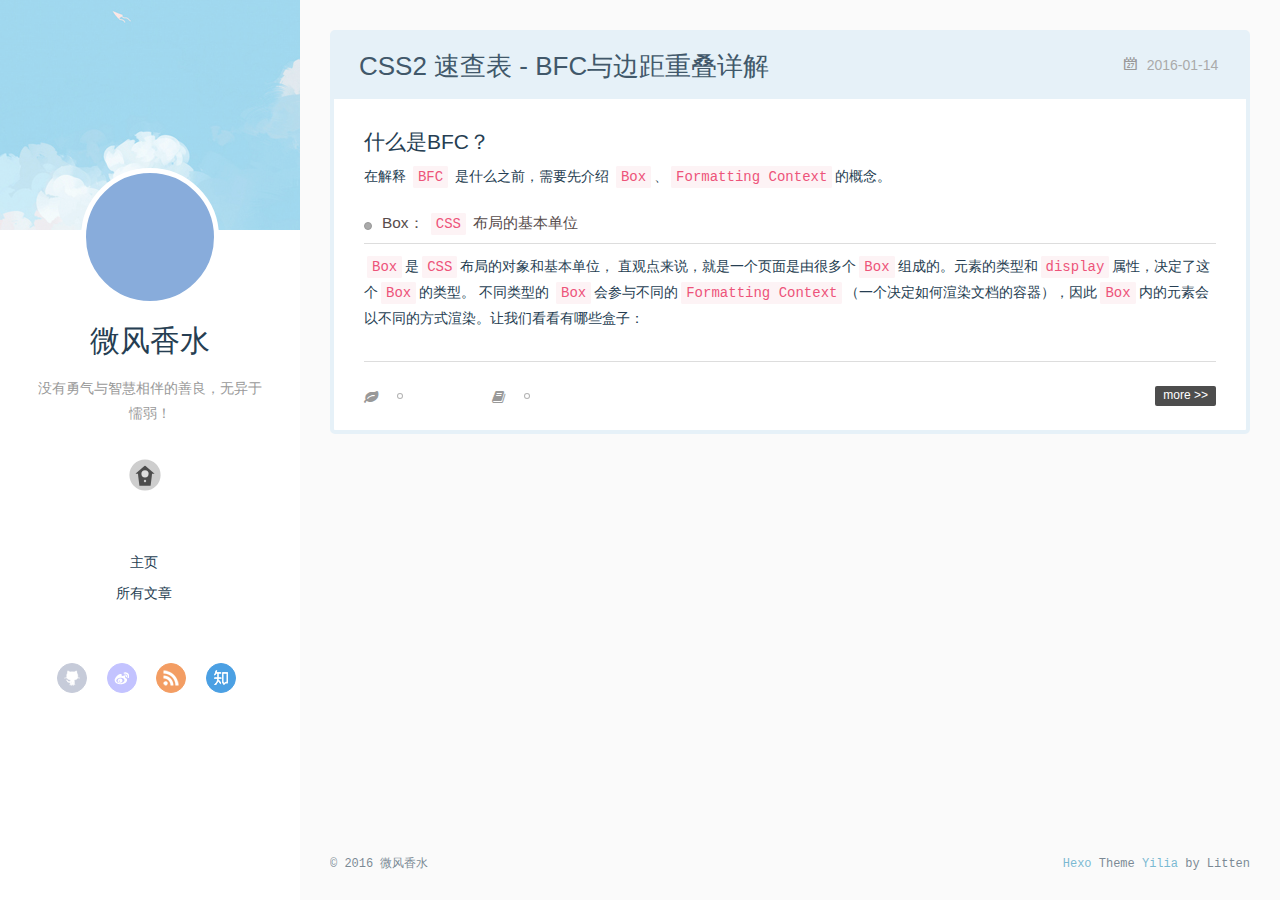
<file: index.html>
<!DOCTYPE html>
<html>
<head>
  <meta charset="utf-8">
  
  <meta http-equiv="X-UA-Compatible" content="IE=edge" >
  <title>微风香水的前端大挪移</title>
  <meta name="viewport" content="width=device-width, initial-scale=1, maximum-scale=1">
  <meta name="description" content="aaaa">
<meta property="og:type" content="website">
<meta property="og:title" content="微风香水的前端大挪移">
<meta property="og:url" content="http://yoursite.com/index.html">
<meta property="og:site_name" content="微风香水的前端大挪移">
<meta property="og:description" content="aaaa">
<meta name="twitter:card" content="summary">
<meta name="twitter:title" content="微风香水的前端大挪移">
<meta name="twitter:description" content="aaaa">
  
    <link rel="alternative" href="/atom.xml" title="微风香水的前端大挪移" type="application/atom+xml">
  
  
    <link rel="icon" href="/favicon.png">
  
  <link rel="stylesheet" href="/css/style.css" type="text/css">
</head>

<body>
  <div id="container">
    <div class="left-col">
    <div class="overlay"></div>
<div class="intrude-less">
	<header id="header" class="inner">
		<a href="/" class="profilepic">
			
			<img lazy-src="https://avatars2.githubusercontent.com/u/12960884?v=3&amp;u=f59578887524d55b3f0abeea886ce7334c4848d8&amp;s=300" class="js-avatar">
			
		</a>

		<hgroup>
		  <h1 class="header-author"><a href="/">微风香水</a></h1>
		</hgroup>

		
		<p class="header-subtitle">没有勇气与智慧相伴的善良，无异于懦弱！</p>
		

		
			<div class="switch-btn">
				<div class="icon">
					<div class="icon-ctn">
						<div class="icon-wrap icon-house" data-idx="0">
							<div class="birdhouse"></div>
							<div class="birdhouse_holes"></div>
						</div>
						<div class="icon-wrap icon-ribbon hide" data-idx="1">
							<div class="ribbon"></div>
						</div>
						
						<div class="icon-wrap icon-link hide" data-idx="2">
							<div class="loopback_l"></div>
							<div class="loopback_r"></div>
						</div>
						
						
						<div class="icon-wrap icon-me hide" data-idx="3">
							<div class="user"></div>
							<div class="shoulder"></div>
						</div>
						
					</div>
					
				</div>
				<div class="tips-box hide">
					<div class="tips-arrow"></div>
					<ul class="tips-inner">
						<li>菜单</li>
						<li>標籤</li>
						
						<li>友情链接</li>
						
						
						<li>關於</li>
						
					</ul>
				</div>
			</div>
		

		<div class="switch-area">
			<div class="switch-wrap">
				<section class="switch-part switch-part1">
					<nav class="header-menu">
						<ul>
						
							<li><a href="/">主页</a></li>
				        
							<li><a href="/archives">所有文章</a></li>
				        
						</ul>
					</nav>
					<nav class="header-nav">
						<div class="social">
							
								<a class="github" target="_blank" href="https://github.com/FengZeming" title="github">github</a>
					        
								<a class="weibo" target="_blank" href="/#" title="weibo">weibo</a>
					        
								<a class="rss" target="_blank" href="/#" title="rss">rss</a>
					        
								<a class="zhihu" target="_blank" href="/#" title="zhihu">zhihu</a>
					        
						</div>
					</nav>
				</section>
				
				
				<section class="switch-part switch-part2">
					<div class="widget tagcloud" id="js-tagcloud">
						<a href="/tags/css2，BFC/" style="font-size: 10px;">css2，BFC</a>
					</div>
				</section>
				
				
				
				<section class="switch-part switch-part3">
					<div id="js-friends">
					
			          <a target="_blank" class="main-nav-link switch-friends-link" href="http://www.ruanyifeng.com/blog/">阮一峰</a>
			        
			          <a target="_blank" class="main-nav-link switch-friends-link" href="http://www.cnblogs.com/rubylouvre/">司徒正美</a>
			        
			          <a target="_blank" class="main-nav-link switch-friends-link" href="http://www.zhangxinxu.com/">张鑫旭</a>
			        
			          <a target="_blank" class="main-nav-link switch-friends-link" href="http://www.cnblogs.com/TomXu/">汤姆大叔</a>
			        
			          <a target="_blank" class="main-nav-link switch-friends-link" href="http://www.cnblogs.com/sanshi">三生石上</a>
			        
			          <a target="_blank" class="main-nav-link switch-friends-link" href="https://www.zhihu.com/question/19951193">知乎</a>
			        
			          <a target="_blank" class="main-nav-link switch-friends-link" href="http://caibaojian.com/some-fe">牛人博客</a>
			        
			        </div>
				</section>
				

				
				
				<section class="switch-part switch-part4">
				
					<div id="js-aboutme">一个从事JAVA6年的前端狂热分子！</div>
				</section>
				
			</div>
		</div>
	</header>				
</div>

    </div>
    <div class="mid-col">
      <nav id="mobile-nav">
  	<div class="overlay">
  		<div class="slider-trigger"></div>
  		<h1 class="header-author js-mobile-header hide">微风香水</h1>
  	</div>
	<div class="intrude-less">
		<header id="header" class="inner">
			<div class="profilepic">
			
				<img lazy-src="https://avatars2.githubusercontent.com/u/12960884?v=3&amp;u=f59578887524d55b3f0abeea886ce7334c4848d8&amp;s=300" class="js-avatar">
			
			</div>
			<hgroup>
			  <h1 class="header-author">微风香水</h1>
			</hgroup>
			
			<p class="header-subtitle">没有勇气与智慧相伴的善良，无异于懦弱！</p>
			
			<nav class="header-menu">
				<ul>
				
					<li><a href="/">主页</a></li>
		        
					<li><a href="/archives">所有文章</a></li>
		        
		        <div class="clearfix"></div>
				</ul>
			</nav>
			<nav class="header-nav">
				<div class="social">
					
						<a class="github" target="_blank" href="https://github.com/FengZeming" title="github">github</a>
			        
						<a class="weibo" target="_blank" href="/#" title="weibo">weibo</a>
			        
						<a class="rss" target="_blank" href="/#" title="rss">rss</a>
			        
						<a class="zhihu" target="_blank" href="/#" title="zhihu">zhihu</a>
			        
				</div>
			</nav>
		</header>				
	</div>
</nav>

      <div class="body-wrap">
  
    <article id="post-CSS2 速查表 - BFC与边距重叠详解" class="article article-type-post" itemscope itemprop="blogPost">
  
    <div class="article-meta">
      <a href="/2016/01/14/CSS2 速查表 - BFC与边距重叠详解/" class="article-date">
  	<time datetime="2016-01-14T10:22:03.000Z" itemprop="datePublished">2016-01-14</time>
</a>
    </div>
  
  <div class="article-inner">
    
      <input type="hidden" class="isFancy" />
    
    
      <header class="article-header">
        
  
    <h1 itemprop="name">
      <a class="article-title" href="/2016/01/14/CSS2 速查表 - BFC与边距重叠详解/">CSS2 速查表 - BFC与边距重叠详解</a>
    </h1>
  

      </header>
      
    
    <div class="article-entry" itemprop="articleBody">
      
        <h1 id="u4EC0_u4E48_u662FBFC_uFF1F"><a href="#u4EC0_u4E48_u662FBFC_uFF1F" class="headerlink" title="什么是BFC？"></a>什么是BFC？</h1><p>在解释 <code>BFC</code> 是什么之前，需要先介绍 <code>Box</code>、<code>Formatting Context</code>的概念。</p>
<ul>
<li><h3 id="Box_uFF1A_CSS__u5E03_u5C40_u7684_u57FA_u672C_u5355_u4F4D"><a href="#Box_uFF1A_CSS__u5E03_u5C40_u7684_u57FA_u672C_u5355_u4F4D" class="headerlink" title="Box： CSS 布局的基本单位"></a>Box： <code>CSS</code> 布局的基本单位</h3><p><code>Box</code>是<code>CSS</code>布局的对象和基本单位， 直观点来说，就是一个页面是由很多个<code>Box</code>组成的。元素的类型和<code>display</code>属性，决定了这个<code>Box</code>的类型。 不同类型的 <code>Box</code>会参与不同的<code>Formatting Context</code>（一个决定如何渲染文档的容器），因此<code>Box</code>内的元素会以不同的方式渲染。让我们看看有哪些盒子：</p>
      
    </div>
    
    <div class="article-info article-info-index">
      
      
	<div class="article-tag tagcloud">
		<ul class="article-tag-list"><li class="article-tag-list-item"><a class="article-tag-list-link" href="/tags/css2，BFC/">css2，BFC</a></li></ul>
	</div>

      
	<div class="article-category tagcloud">
	<a class="article-category-link" href="/categories/CSS2/">CSS2</a>
	</div>


      
        <p class="article-more-link">
          <a  href="/2016/01/14/CSS2 速查表 - BFC与边距重叠详解/#more">more >></a>
        </p>
      
      <div class="clearfix"></div>
    </div>
    
  </div>
  
</article>









  
  
</div>
      <footer id="footer">
  <div class="outer">
    <div id="footer-info">
    	<div class="footer-left">
    		&copy; 2016 微风香水
    	</div>
      	<div class="footer-right">
      		<a href="http://hexo.io/" target="_blank">Hexo</a>  Theme <a href="https://github.com/litten/hexo-theme-yilia" target="_blank">Yilia</a> by Litten
      	</div>
    </div>
  </div>
</footer>
    </div>
    
  <link rel="stylesheet" href="/fancybox/jquery.fancybox.css" type="text/css">


<script>
	var yiliaConfig = {
		fancybox: true,
		mathjax: true,
		animate: true,
		isHome: true,
		isPost: false,
		isArchive: false,
		isTag: false,
		isCategory: false,
		open_in_new: false
	}
</script>
<script src="http://7.url.cn/edu/jslib/comb/require-2.1.6,jquery-1.9.1.min.js" type="text/javascript"></script>
<script src="/js/main.js" type="text/javascript"></script>






<script type="text/x-mathjax-config">
MathJax.Hub.Config({
    tex2jax: {
        inlineMath: [ ['$','$'], ["\\(","\\)"]  ],
        processEscapes: true,
        skipTags: ['script', 'noscript', 'style', 'textarea', 'pre', 'code']
    }
});

MathJax.Hub.Queue(function() {
    var all = MathJax.Hub.getAllJax(), i;
    for(i=0; i < all.length; i += 1) {
        all[i].SourceElement().parentNode.className += ' has-jax';                 
    }       
});
</script>

<script type="text/javascript" src="http://cdn.mathjax.org/mathjax/latest/MathJax.js?config=TeX-AMS-MML_HTMLorMML">
</script>


  </div>
</body>
</html>
</file>
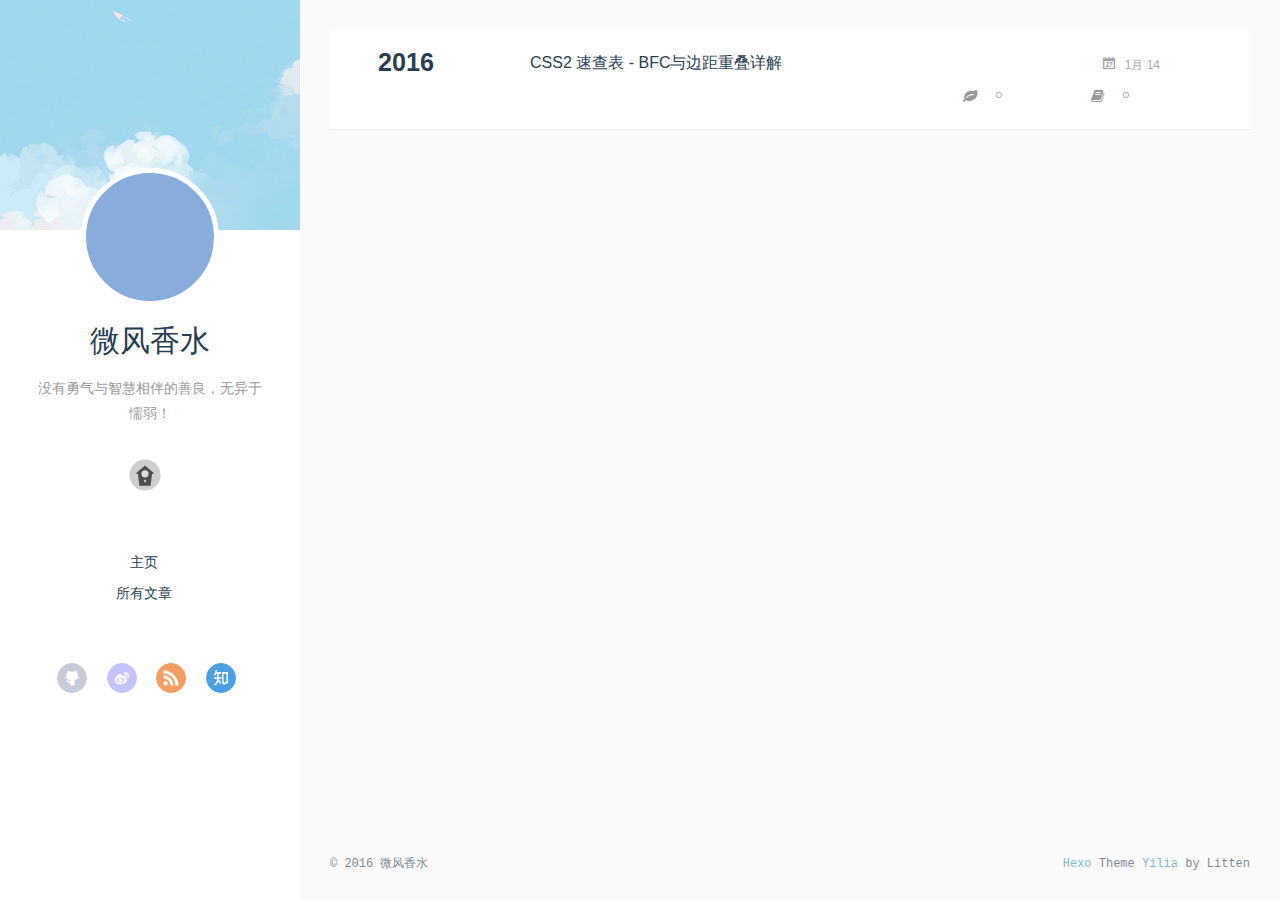
<file: archives/index.html>
<!DOCTYPE html>
<html>
<head>
  <meta charset="utf-8">
  
  <meta http-equiv="X-UA-Compatible" content="IE=edge" >
  <title>Archives | 微风香水的前端大挪移</title>
  <meta name="viewport" content="width=device-width, initial-scale=1, maximum-scale=1">
  <meta name="description" content="aaaa">
<meta property="og:type" content="website">
<meta property="og:title" content="微风香水的前端大挪移">
<meta property="og:url" content="http://yoursite.com/archives/index.html">
<meta property="og:site_name" content="微风香水的前端大挪移">
<meta property="og:description" content="aaaa">
<meta name="twitter:card" content="summary">
<meta name="twitter:title" content="微风香水的前端大挪移">
<meta name="twitter:description" content="aaaa">
  
    <link rel="alternative" href="/atom.xml" title="微风香水的前端大挪移" type="application/atom+xml">
  
  
    <link rel="icon" href="/favicon.png">
  
  <link rel="stylesheet" href="/css/style.css" type="text/css">
</head>

<body>
  <div id="container">
    <div class="left-col">
    <div class="overlay"></div>
<div class="intrude-less">
	<header id="header" class="inner">
		<a href="/" class="profilepic">
			
			<img lazy-src="https://avatars2.githubusercontent.com/u/12960884?v=3&amp;u=f59578887524d55b3f0abeea886ce7334c4848d8&amp;s=300" class="js-avatar">
			
		</a>

		<hgroup>
		  <h1 class="header-author"><a href="/">微风香水</a></h1>
		</hgroup>

		
		<p class="header-subtitle">没有勇气与智慧相伴的善良，无异于懦弱！</p>
		

		
			<div class="switch-btn">
				<div class="icon">
					<div class="icon-ctn">
						<div class="icon-wrap icon-house" data-idx="0">
							<div class="birdhouse"></div>
							<div class="birdhouse_holes"></div>
						</div>
						<div class="icon-wrap icon-ribbon hide" data-idx="1">
							<div class="ribbon"></div>
						</div>
						
						<div class="icon-wrap icon-link hide" data-idx="2">
							<div class="loopback_l"></div>
							<div class="loopback_r"></div>
						</div>
						
						
						<div class="icon-wrap icon-me hide" data-idx="3">
							<div class="user"></div>
							<div class="shoulder"></div>
						</div>
						
					</div>
					
				</div>
				<div class="tips-box hide">
					<div class="tips-arrow"></div>
					<ul class="tips-inner">
						<li>菜单</li>
						<li>標籤</li>
						
						<li>友情链接</li>
						
						
						<li>關於</li>
						
					</ul>
				</div>
			</div>
		

		<div class="switch-area">
			<div class="switch-wrap">
				<section class="switch-part switch-part1">
					<nav class="header-menu">
						<ul>
						
							<li><a href="/">主页</a></li>
				        
							<li><a href="/archives">所有文章</a></li>
				        
						</ul>
					</nav>
					<nav class="header-nav">
						<div class="social">
							
								<a class="github" target="_blank" href="https://github.com/FengZeming" title="github">github</a>
					        
								<a class="weibo" target="_blank" href="/#" title="weibo">weibo</a>
					        
								<a class="rss" target="_blank" href="/#" title="rss">rss</a>
					        
								<a class="zhihu" target="_blank" href="/#" title="zhihu">zhihu</a>
					        
						</div>
					</nav>
				</section>
				
				
				<section class="switch-part switch-part2">
					<div class="widget tagcloud" id="js-tagcloud">
						<a href="/tags/css2，BFC/" style="font-size: 10px;">css2，BFC</a>
					</div>
				</section>
				
				
				
				<section class="switch-part switch-part3">
					<div id="js-friends">
					
			          <a target="_blank" class="main-nav-link switch-friends-link" href="http://www.ruanyifeng.com/blog/">阮一峰</a>
			        
			          <a target="_blank" class="main-nav-link switch-friends-link" href="http://www.cnblogs.com/rubylouvre/">司徒正美</a>
			        
			          <a target="_blank" class="main-nav-link switch-friends-link" href="http://www.zhangxinxu.com/">张鑫旭</a>
			        
			          <a target="_blank" class="main-nav-link switch-friends-link" href="http://www.cnblogs.com/TomXu/">汤姆大叔</a>
			        
			          <a target="_blank" class="main-nav-link switch-friends-link" href="http://www.cnblogs.com/sanshi">三生石上</a>
			        
			          <a target="_blank" class="main-nav-link switch-friends-link" href="https://www.zhihu.com/question/19951193">知乎</a>
			        
			          <a target="_blank" class="main-nav-link switch-friends-link" href="http://caibaojian.com/some-fe">牛人博客</a>
			        
			        </div>
				</section>
				

				
				
				<section class="switch-part switch-part4">
				
					<div id="js-aboutme">一个从事JAVA6年的前端狂热分子！</div>
				</section>
				
			</div>
		</div>
	</header>				
</div>

    </div>
    <div class="mid-col">
      <nav id="mobile-nav">
  	<div class="overlay">
  		<div class="slider-trigger"></div>
  		<h1 class="header-author js-mobile-header hide">微风香水</h1>
  	</div>
	<div class="intrude-less">
		<header id="header" class="inner">
			<div class="profilepic">
			
				<img lazy-src="https://avatars2.githubusercontent.com/u/12960884?v=3&amp;u=f59578887524d55b3f0abeea886ce7334c4848d8&amp;s=300" class="js-avatar">
			
			</div>
			<hgroup>
			  <h1 class="header-author">微风香水</h1>
			</hgroup>
			
			<p class="header-subtitle">没有勇气与智慧相伴的善良，无异于懦弱！</p>
			
			<nav class="header-menu">
				<ul>
				
					<li><a href="/">主页</a></li>
		        
					<li><a href="/archives">所有文章</a></li>
		        
		        <div class="clearfix"></div>
				</ul>
			</nav>
			<nav class="header-nav">
				<div class="social">
					
						<a class="github" target="_blank" href="https://github.com/FengZeming" title="github">github</a>
			        
						<a class="weibo" target="_blank" href="/#" title="weibo">weibo</a>
			        
						<a class="rss" target="_blank" href="/#" title="rss">rss</a>
			        
						<a class="zhihu" target="_blank" href="/#" title="zhihu">zhihu</a>
			        
				</div>
			</nav>
		</header>				
	</div>
</nav>

      <div class="body-wrap">
  
  
    
    
      
      
      <section class="archives-wrap">
        <div class="archive-year-wrap">
          <a href="/archives/2016" class="archive-year">2016</a>
        </div>
        <div class="archives">
    
    <article class="archive-article archive-type-post">
  <div class="archive-article-inner">
    <header class="archive-article-header">
      	<div class="article-meta">
	      	<a href="/2016/01/14/CSS2 速查表 - BFC与边距重叠详解/" class="archive-article-date">
  	<time datetime="2016-01-14T10:22:03.000Z" itemprop="datePublished">1月 14</time>
</a>
        </div>
    	 
  
    <h1 itemprop="name">
      <a class="archive-article-title" href="/2016/01/14/CSS2 速查表 - BFC与边距重叠详解/">CSS2 速查表 - BFC与边距重叠详解</a>
    </h1>
  

        <div class="article-info info-on-right">
          
	<div class="article-tag tagcloud">
		<ul class="article-tag-list"><li class="article-tag-list-item"><a class="article-tag-list-link" href="/tags/css2，BFC/">css2，BFC</a></li></ul>
	</div>

          
	<div class="article-category tagcloud">
	<a class="article-category-link" href="/categories/CSS2/">CSS2</a>
	</div>


        </div>
        <div class="clearfix"></div>
    </header>
  </div>
</article>
  
  
    </div></section>
  

    

</div>
      <footer id="footer">
  <div class="outer">
    <div id="footer-info">
    	<div class="footer-left">
    		&copy; 2016 微风香水
    	</div>
      	<div class="footer-right">
      		<a href="http://hexo.io/" target="_blank">Hexo</a>  Theme <a href="https://github.com/litten/hexo-theme-yilia" target="_blank">Yilia</a> by Litten
      	</div>
    </div>
  </div>
</footer>
    </div>
    
  <link rel="stylesheet" href="/fancybox/jquery.fancybox.css" type="text/css">


<script>
	var yiliaConfig = {
		fancybox: true,
		mathjax: true,
		animate: true,
		isHome: false,
		isPost: false,
		isArchive: true,
		isTag: false,
		isCategory: false,
		open_in_new: false
	}
</script>
<script src="http://7.url.cn/edu/jslib/comb/require-2.1.6,jquery-1.9.1.min.js" type="text/javascript"></script>
<script src="/js/main.js" type="text/javascript"></script>






<script type="text/x-mathjax-config">
MathJax.Hub.Config({
    tex2jax: {
        inlineMath: [ ['$','$'], ["\\(","\\)"]  ],
        processEscapes: true,
        skipTags: ['script', 'noscript', 'style', 'textarea', 'pre', 'code']
    }
});

MathJax.Hub.Queue(function() {
    var all = MathJax.Hub.getAllJax(), i;
    for(i=0; i < all.length; i += 1) {
        all[i].SourceElement().parentNode.className += ' has-jax';                 
    }       
});
</script>

<script type="text/javascript" src="http://cdn.mathjax.org/mathjax/latest/MathJax.js?config=TeX-AMS-MML_HTMLorMML">
</script>


  </div>
</body>
</html>
</file>
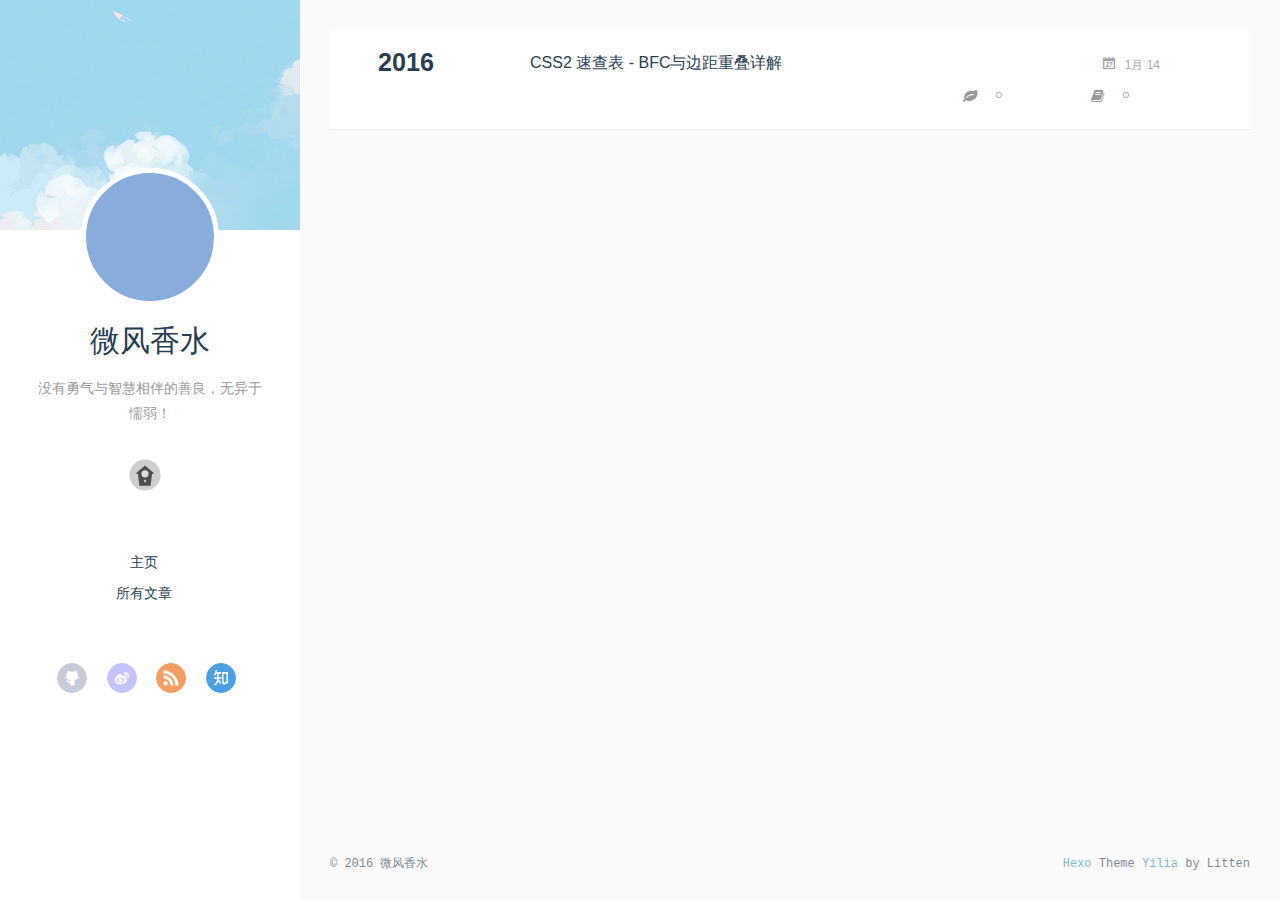
<file: archives/2016/index.html>
<!DOCTYPE html>
<html>
<head>
  <meta charset="utf-8">
  
  <meta http-equiv="X-UA-Compatible" content="IE=edge" >
  <title>Archives: 2016 | 微风香水的前端大挪移</title>
  <meta name="viewport" content="width=device-width, initial-scale=1, maximum-scale=1">
  <meta name="description" content="aaaa">
<meta property="og:type" content="website">
<meta property="og:title" content="微风香水的前端大挪移">
<meta property="og:url" content="http://yoursite.com/archives/2016/index.html">
<meta property="og:site_name" content="微风香水的前端大挪移">
<meta property="og:description" content="aaaa">
<meta name="twitter:card" content="summary">
<meta name="twitter:title" content="微风香水的前端大挪移">
<meta name="twitter:description" content="aaaa">
  
    <link rel="alternative" href="/atom.xml" title="微风香水的前端大挪移" type="application/atom+xml">
  
  
    <link rel="icon" href="/favicon.png">
  
  <link rel="stylesheet" href="/css/style.css" type="text/css">
</head>

<body>
  <div id="container">
    <div class="left-col">
    <div class="overlay"></div>
<div class="intrude-less">
	<header id="header" class="inner">
		<a href="/" class="profilepic">
			
			<img lazy-src="https://avatars2.githubusercontent.com/u/12960884?v=3&amp;u=f59578887524d55b3f0abeea886ce7334c4848d8&amp;s=300" class="js-avatar">
			
		</a>

		<hgroup>
		  <h1 class="header-author"><a href="/">微风香水</a></h1>
		</hgroup>

		
		<p class="header-subtitle">没有勇气与智慧相伴的善良，无异于懦弱！</p>
		

		
			<div class="switch-btn">
				<div class="icon">
					<div class="icon-ctn">
						<div class="icon-wrap icon-house" data-idx="0">
							<div class="birdhouse"></div>
							<div class="birdhouse_holes"></div>
						</div>
						<div class="icon-wrap icon-ribbon hide" data-idx="1">
							<div class="ribbon"></div>
						</div>
						
						<div class="icon-wrap icon-link hide" data-idx="2">
							<div class="loopback_l"></div>
							<div class="loopback_r"></div>
						</div>
						
						
						<div class="icon-wrap icon-me hide" data-idx="3">
							<div class="user"></div>
							<div class="shoulder"></div>
						</div>
						
					</div>
					
				</div>
				<div class="tips-box hide">
					<div class="tips-arrow"></div>
					<ul class="tips-inner">
						<li>菜单</li>
						<li>標籤</li>
						
						<li>友情链接</li>
						
						
						<li>關於</li>
						
					</ul>
				</div>
			</div>
		

		<div class="switch-area">
			<div class="switch-wrap">
				<section class="switch-part switch-part1">
					<nav class="header-menu">
						<ul>
						
							<li><a href="/">主页</a></li>
				        
							<li><a href="/archives">所有文章</a></li>
				        
						</ul>
					</nav>
					<nav class="header-nav">
						<div class="social">
							
								<a class="github" target="_blank" href="https://github.com/FengZeming" title="github">github</a>
					        
								<a class="weibo" target="_blank" href="/#" title="weibo">weibo</a>
					        
								<a class="rss" target="_blank" href="/#" title="rss">rss</a>
					        
								<a class="zhihu" target="_blank" href="/#" title="zhihu">zhihu</a>
					        
						</div>
					</nav>
				</section>
				
				
				<section class="switch-part switch-part2">
					<div class="widget tagcloud" id="js-tagcloud">
						<a href="/tags/css2，BFC/" style="font-size: 10px;">css2，BFC</a>
					</div>
				</section>
				
				
				
				<section class="switch-part switch-part3">
					<div id="js-friends">
					
			          <a target="_blank" class="main-nav-link switch-friends-link" href="http://www.ruanyifeng.com/blog/">阮一峰</a>
			        
			          <a target="_blank" class="main-nav-link switch-friends-link" href="http://www.cnblogs.com/rubylouvre/">司徒正美</a>
			        
			          <a target="_blank" class="main-nav-link switch-friends-link" href="http://www.zhangxinxu.com/">张鑫旭</a>
			        
			          <a target="_blank" class="main-nav-link switch-friends-link" href="http://www.cnblogs.com/TomXu/">汤姆大叔</a>
			        
			          <a target="_blank" class="main-nav-link switch-friends-link" href="http://www.cnblogs.com/sanshi">三生石上</a>
			        
			          <a target="_blank" class="main-nav-link switch-friends-link" href="https://www.zhihu.com/question/19951193">知乎</a>
			        
			          <a target="_blank" class="main-nav-link switch-friends-link" href="http://caibaojian.com/some-fe">牛人博客</a>
			        
			        </div>
				</section>
				

				
				
				<section class="switch-part switch-part4">
				
					<div id="js-aboutme">一个从事JAVA6年的前端狂热分子！</div>
				</section>
				
			</div>
		</div>
	</header>				
</div>

    </div>
    <div class="mid-col">
      <nav id="mobile-nav">
  	<div class="overlay">
  		<div class="slider-trigger"></div>
  		<h1 class="header-author js-mobile-header hide">微风香水</h1>
  	</div>
	<div class="intrude-less">
		<header id="header" class="inner">
			<div class="profilepic">
			
				<img lazy-src="https://avatars2.githubusercontent.com/u/12960884?v=3&amp;u=f59578887524d55b3f0abeea886ce7334c4848d8&amp;s=300" class="js-avatar">
			
			</div>
			<hgroup>
			  <h1 class="header-author">微风香水</h1>
			</hgroup>
			
			<p class="header-subtitle">没有勇气与智慧相伴的善良，无异于懦弱！</p>
			
			<nav class="header-menu">
				<ul>
				
					<li><a href="/">主页</a></li>
		        
					<li><a href="/archives">所有文章</a></li>
		        
		        <div class="clearfix"></div>
				</ul>
			</nav>
			<nav class="header-nav">
				<div class="social">
					
						<a class="github" target="_blank" href="https://github.com/FengZeming" title="github">github</a>
			        
						<a class="weibo" target="_blank" href="/#" title="weibo">weibo</a>
			        
						<a class="rss" target="_blank" href="/#" title="rss">rss</a>
			        
						<a class="zhihu" target="_blank" href="/#" title="zhihu">zhihu</a>
			        
				</div>
			</nav>
		</header>				
	</div>
</nav>

      <div class="body-wrap">
  
  
    
    
      
      
      <section class="archives-wrap">
        <div class="archive-year-wrap">
          <a href="/archives/2016" class="archive-year">2016</a>
        </div>
        <div class="archives">
    
    <article class="archive-article archive-type-post">
  <div class="archive-article-inner">
    <header class="archive-article-header">
      	<div class="article-meta">
	      	<a href="/2016/01/14/CSS2 速查表 - BFC与边距重叠详解/" class="archive-article-date">
  	<time datetime="2016-01-14T10:22:03.000Z" itemprop="datePublished">1月 14</time>
</a>
        </div>
    	 
  
    <h1 itemprop="name">
      <a class="archive-article-title" href="/2016/01/14/CSS2 速查表 - BFC与边距重叠详解/">CSS2 速查表 - BFC与边距重叠详解</a>
    </h1>
  

        <div class="article-info info-on-right">
          
	<div class="article-tag tagcloud">
		<ul class="article-tag-list"><li class="article-tag-list-item"><a class="article-tag-list-link" href="/tags/css2，BFC/">css2，BFC</a></li></ul>
	</div>

          
	<div class="article-category tagcloud">
	<a class="article-category-link" href="/categories/CSS2/">CSS2</a>
	</div>


        </div>
        <div class="clearfix"></div>
    </header>
  </div>
</article>
  
  
    </div></section>
  

    

</div>
      <footer id="footer">
  <div class="outer">
    <div id="footer-info">
    	<div class="footer-left">
    		&copy; 2016 微风香水
    	</div>
      	<div class="footer-right">
      		<a href="http://hexo.io/" target="_blank">Hexo</a>  Theme <a href="https://github.com/litten/hexo-theme-yilia" target="_blank">Yilia</a> by Litten
      	</div>
    </div>
  </div>
</footer>
    </div>
    
  <link rel="stylesheet" href="/fancybox/jquery.fancybox.css" type="text/css">


<script>
	var yiliaConfig = {
		fancybox: true,
		mathjax: true,
		animate: true,
		isHome: false,
		isPost: false,
		isArchive: true,
		isTag: false,
		isCategory: false,
		open_in_new: false
	}
</script>
<script src="http://7.url.cn/edu/jslib/comb/require-2.1.6,jquery-1.9.1.min.js" type="text/javascript"></script>
<script src="/js/main.js" type="text/javascript"></script>






<script type="text/x-mathjax-config">
MathJax.Hub.Config({
    tex2jax: {
        inlineMath: [ ['$','$'], ["\\(","\\)"]  ],
        processEscapes: true,
        skipTags: ['script', 'noscript', 'style', 'textarea', 'pre', 'code']
    }
});

MathJax.Hub.Queue(function() {
    var all = MathJax.Hub.getAllJax(), i;
    for(i=0; i < all.length; i += 1) {
        all[i].SourceElement().parentNode.className += ' has-jax';                 
    }       
});
</script>

<script type="text/javascript" src="http://cdn.mathjax.org/mathjax/latest/MathJax.js?config=TeX-AMS-MML_HTMLorMML">
</script>


  </div>
</body>
</html>
</file>
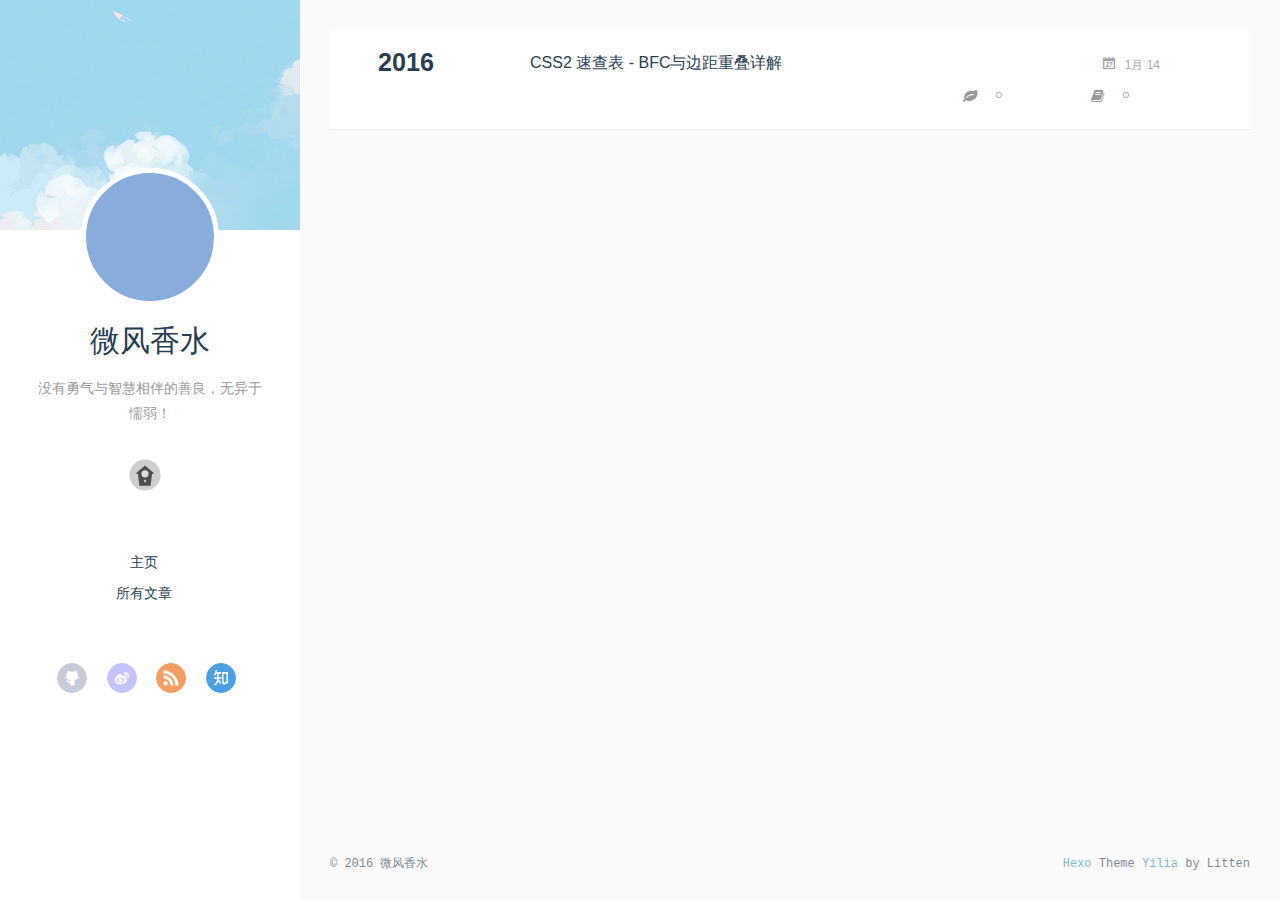
<file: categories/blog/index.html>
<!DOCTYPE html>
<html>
<head>
  <meta charset="utf-8">
  
  <meta http-equiv="X-UA-Compatible" content="IE=edge" >
  <title>Category: blog | 微风香水的前端大挪移</title>
  <meta name="viewport" content="width=device-width, initial-scale=1, maximum-scale=1">
  <meta name="description" content="aaaa">
<meta property="og:type" content="website">
<meta property="og:title" content="微风香水的前端大挪移">
<meta property="og:url" content="http://yoursite.com/categories/blog/index.html">
<meta property="og:site_name" content="微风香水的前端大挪移">
<meta property="og:description" content="aaaa">
<meta name="twitter:card" content="summary">
<meta name="twitter:title" content="微风香水的前端大挪移">
<meta name="twitter:description" content="aaaa">
  
    <link rel="alternative" href="/atom.xml" title="微风香水的前端大挪移" type="application/atom+xml">
  
  
    <link rel="icon" href="/favicon.png">
  
  <link rel="stylesheet" href="/css/style.css" type="text/css">
</head>

<body>
  <div id="container">
    <div class="left-col">
    <div class="overlay"></div>
<div class="intrude-less">
	<header id="header" class="inner">
		<a href="/" class="profilepic">
			
			<img lazy-src="https://avatars2.githubusercontent.com/u/12960884?v=3&amp;u=f59578887524d55b3f0abeea886ce7334c4848d8&amp;s=300" class="js-avatar">
			
		</a>

		<hgroup>
		  <h1 class="header-author"><a href="/">微风香水</a></h1>
		</hgroup>

		
		<p class="header-subtitle">没有勇气与智慧相伴的善良，无异于懦弱！</p>
		

		
			<div class="switch-btn">
				<div class="icon">
					<div class="icon-ctn">
						<div class="icon-wrap icon-house" data-idx="0">
							<div class="birdhouse"></div>
							<div class="birdhouse_holes"></div>
						</div>
						<div class="icon-wrap icon-ribbon hide" data-idx="1">
							<div class="ribbon"></div>
						</div>
						
						<div class="icon-wrap icon-link hide" data-idx="2">
							<div class="loopback_l"></div>
							<div class="loopback_r"></div>
						</div>
						
						
						<div class="icon-wrap icon-me hide" data-idx="3">
							<div class="user"></div>
							<div class="shoulder"></div>
						</div>
						
					</div>
					
				</div>
				<div class="tips-box hide">
					<div class="tips-arrow"></div>
					<ul class="tips-inner">
						<li>菜单</li>
						<li>標籤</li>
						
						<li>友情链接</li>
						
						
						<li>關於</li>
						
					</ul>
				</div>
			</div>
		

		<div class="switch-area">
			<div class="switch-wrap">
				<section class="switch-part switch-part1">
					<nav class="header-menu">
						<ul>
						
							<li><a href="/">主页</a></li>
				        
							<li><a href="/archives">所有文章</a></li>
				        
						</ul>
					</nav>
					<nav class="header-nav">
						<div class="social">
							
								<a class="github" target="_blank" href="https://github.com/FengZeming" title="github">github</a>
					        
								<a class="weibo" target="_blank" href="/#" title="weibo">weibo</a>
					        
								<a class="rss" target="_blank" href="/#" title="rss">rss</a>
					        
								<a class="zhihu" target="_blank" href="/#" title="zhihu">zhihu</a>
					        
						</div>
					</nav>
				</section>
				
				
				<section class="switch-part switch-part2">
					<div class="widget tagcloud" id="js-tagcloud">
						<a href="/tags/css2，BFC/" style="font-size: 10px;">css2，BFC</a>
					</div>
				</section>
				
				
				
				<section class="switch-part switch-part3">
					<div id="js-friends">
					
			          <a target="_blank" class="main-nav-link switch-friends-link" href="http://www.ruanyifeng.com/blog/">阮一峰</a>
			        
			          <a target="_blank" class="main-nav-link switch-friends-link" href="http://www.cnblogs.com/rubylouvre/">司徒正美</a>
			        
			          <a target="_blank" class="main-nav-link switch-friends-link" href="http://www.zhangxinxu.com/">张鑫旭</a>
			        
			          <a target="_blank" class="main-nav-link switch-friends-link" href="http://www.cnblogs.com/TomXu/">汤姆大叔</a>
			        
			          <a target="_blank" class="main-nav-link switch-friends-link" href="http://www.cnblogs.com/sanshi">三生石上</a>
			        
			          <a target="_blank" class="main-nav-link switch-friends-link" href="https://www.zhihu.com/question/19951193">知乎</a>
			        
			          <a target="_blank" class="main-nav-link switch-friends-link" href="http://caibaojian.com/some-fe">牛人博客</a>
			        
			        </div>
				</section>
				

				
				
				<section class="switch-part switch-part4">
				
					<div id="js-aboutme">一个从事JAVA6年的前端狂热分子！</div>
				</section>
				
			</div>
		</div>
	</header>				
</div>

    </div>
    <div class="mid-col">
      <nav id="mobile-nav">
  	<div class="overlay">
  		<div class="slider-trigger"></div>
  		<h1 class="header-author js-mobile-header hide">微风香水</h1>
  	</div>
	<div class="intrude-less">
		<header id="header" class="inner">
			<div class="profilepic">
			
				<img lazy-src="https://avatars2.githubusercontent.com/u/12960884?v=3&amp;u=f59578887524d55b3f0abeea886ce7334c4848d8&amp;s=300" class="js-avatar">
			
			</div>
			<hgroup>
			  <h1 class="header-author">微风香水</h1>
			</hgroup>
			
			<p class="header-subtitle">没有勇气与智慧相伴的善良，无异于懦弱！</p>
			
			<nav class="header-menu">
				<ul>
				
					<li><a href="/">主页</a></li>
		        
					<li><a href="/archives">所有文章</a></li>
		        
		        <div class="clearfix"></div>
				</ul>
			</nav>
			<nav class="header-nav">
				<div class="social">
					
						<a class="github" target="_blank" href="https://github.com/FengZeming" title="github">github</a>
			        
						<a class="weibo" target="_blank" href="/#" title="weibo">weibo</a>
			        
						<a class="rss" target="_blank" href="/#" title="rss">rss</a>
			        
						<a class="zhihu" target="_blank" href="/#" title="zhihu">zhihu</a>
			        
				</div>
			</nav>
		</header>				
	</div>
</nav>

      <div class="body-wrap">
  
  
    
    
      
      
      <section class="archives-wrap">
        <div class="archive-year-wrap">
          <a href="/archives/2016" class="archive-year">2016</a>
        </div>
        <div class="archives">
    
    <article class="archive-article archive-type-post">
  <div class="archive-article-inner">
    <header class="archive-article-header">
      	<div class="article-meta">
	      	<a href="/2016/01/14/CSS2 速查表 - BFC与边距重叠详解/" class="archive-article-date">
  	<time datetime="2016-01-14T10:22:03.000Z" itemprop="datePublished">1月 14</time>
</a>
        </div>
    	 
  
    <h1 itemprop="name">
      <a class="archive-article-title" href="/2016/01/14/CSS2 速查表 - BFC与边距重叠详解/">CSS2 速查表 - BFC与边距重叠详解</a>
    </h1>
  

        <div class="article-info info-on-right">
          
	<div class="article-tag tagcloud">
		<ul class="article-tag-list"><li class="article-tag-list-item"><a class="article-tag-list-link" href="/tags/css2，BFC/">css2，BFC</a></li></ul>
	</div>

          
	<div class="article-category tagcloud">
	<a class="article-category-link" href="/categories/blog/">blog</a>
	</div>


        </div>
        <div class="clearfix"></div>
    </header>
  </div>
</article>
  
  
    </div></section>
  

    

</div>
      <footer id="footer">
  <div class="outer">
    <div id="footer-info">
    	<div class="footer-left">
    		&copy; 2016 微风香水
    	</div>
      	<div class="footer-right">
      		<a href="http://hexo.io/" target="_blank">Hexo</a>  Theme <a href="https://github.com/litten/hexo-theme-yilia" target="_blank">Yilia</a> by Litten
      	</div>
    </div>
  </div>
</footer>
    </div>
    
  <link rel="stylesheet" href="/fancybox/jquery.fancybox.css" type="text/css">


<script>
	var yiliaConfig = {
		fancybox: true,
		mathjax: true,
		animate: true,
		isHome: false,
		isPost: false,
		isArchive: false,
		isTag: false,
		isCategory: true,
		open_in_new: false
	}
</script>
<script src="http://7.url.cn/edu/jslib/comb/require-2.1.6,jquery-1.9.1.min.js" type="text/javascript"></script>
<script src="/js/main.js" type="text/javascript"></script>






<script type="text/x-mathjax-config">
MathJax.Hub.Config({
    tex2jax: {
        inlineMath: [ ['$','$'], ["\\(","\\)"]  ],
        processEscapes: true,
        skipTags: ['script', 'noscript', 'style', 'textarea', 'pre', 'code']
    }
});

MathJax.Hub.Queue(function() {
    var all = MathJax.Hub.getAllJax(), i;
    for(i=0; i < all.length; i += 1) {
        all[i].SourceElement().parentNode.className += ' has-jax';                 
    }       
});
</script>

<script type="text/javascript" src="http://cdn.mathjax.org/mathjax/latest/MathJax.js?config=TeX-AMS-MML_HTMLorMML">
</script>


  </div>
</body>
</html>
</file>
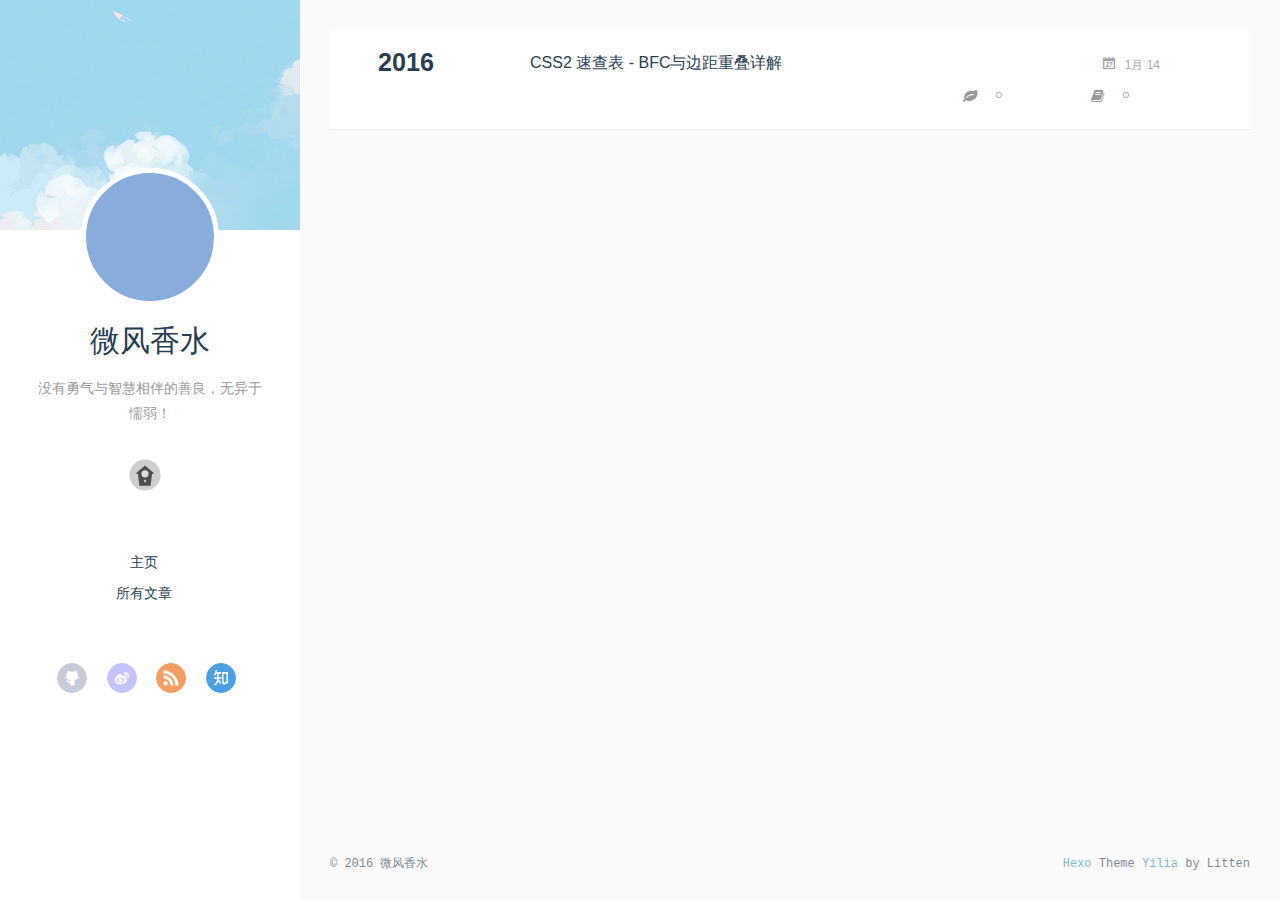
<file: categories/CSS2/index.html>
<!DOCTYPE html>
<html>
<head>
  <meta charset="utf-8">
  
  <meta http-equiv="X-UA-Compatible" content="IE=edge" >
  <title>Category: CSS2 | 微风香水的前端大挪移</title>
  <meta name="viewport" content="width=device-width, initial-scale=1, maximum-scale=1">
  <meta name="description" content="aaaa">
<meta property="og:type" content="website">
<meta property="og:title" content="微风香水的前端大挪移">
<meta property="og:url" content="http://yoursite.com/categories/CSS2/index.html">
<meta property="og:site_name" content="微风香水的前端大挪移">
<meta property="og:description" content="aaaa">
<meta name="twitter:card" content="summary">
<meta name="twitter:title" content="微风香水的前端大挪移">
<meta name="twitter:description" content="aaaa">
  
    <link rel="alternative" href="/atom.xml" title="微风香水的前端大挪移" type="application/atom+xml">
  
  
    <link rel="icon" href="/favicon.png">
  
  <link rel="stylesheet" href="/css/style.css" type="text/css">
</head>

<body>
  <div id="container">
    <div class="left-col">
    <div class="overlay"></div>
<div class="intrude-less">
	<header id="header" class="inner">
		<a href="/" class="profilepic">
			
			<img lazy-src="https://avatars2.githubusercontent.com/u/12960884?v=3&amp;u=f59578887524d55b3f0abeea886ce7334c4848d8&amp;s=300" class="js-avatar">
			
		</a>

		<hgroup>
		  <h1 class="header-author"><a href="/">微风香水</a></h1>
		</hgroup>

		
		<p class="header-subtitle">没有勇气与智慧相伴的善良，无异于懦弱！</p>
		

		
			<div class="switch-btn">
				<div class="icon">
					<div class="icon-ctn">
						<div class="icon-wrap icon-house" data-idx="0">
							<div class="birdhouse"></div>
							<div class="birdhouse_holes"></div>
						</div>
						<div class="icon-wrap icon-ribbon hide" data-idx="1">
							<div class="ribbon"></div>
						</div>
						
						<div class="icon-wrap icon-link hide" data-idx="2">
							<div class="loopback_l"></div>
							<div class="loopback_r"></div>
						</div>
						
						
						<div class="icon-wrap icon-me hide" data-idx="3">
							<div class="user"></div>
							<div class="shoulder"></div>
						</div>
						
					</div>
					
				</div>
				<div class="tips-box hide">
					<div class="tips-arrow"></div>
					<ul class="tips-inner">
						<li>菜单</li>
						<li>標籤</li>
						
						<li>友情链接</li>
						
						
						<li>關於</li>
						
					</ul>
				</div>
			</div>
		

		<div class="switch-area">
			<div class="switch-wrap">
				<section class="switch-part switch-part1">
					<nav class="header-menu">
						<ul>
						
							<li><a href="/">主页</a></li>
				        
							<li><a href="/archives">所有文章</a></li>
				        
						</ul>
					</nav>
					<nav class="header-nav">
						<div class="social">
							
								<a class="github" target="_blank" href="https://github.com/FengZeming" title="github">github</a>
					        
								<a class="weibo" target="_blank" href="/#" title="weibo">weibo</a>
					        
								<a class="rss" target="_blank" href="/#" title="rss">rss</a>
					        
								<a class="zhihu" target="_blank" href="/#" title="zhihu">zhihu</a>
					        
						</div>
					</nav>
				</section>
				
				
				<section class="switch-part switch-part2">
					<div class="widget tagcloud" id="js-tagcloud">
						<a href="/tags/css2，BFC/" style="font-size: 10px;">css2，BFC</a>
					</div>
				</section>
				
				
				
				<section class="switch-part switch-part3">
					<div id="js-friends">
					
			          <a target="_blank" class="main-nav-link switch-friends-link" href="http://www.ruanyifeng.com/blog/">阮一峰</a>
			        
			          <a target="_blank" class="main-nav-link switch-friends-link" href="http://www.cnblogs.com/rubylouvre/">司徒正美</a>
			        
			          <a target="_blank" class="main-nav-link switch-friends-link" href="http://www.zhangxinxu.com/">张鑫旭</a>
			        
			          <a target="_blank" class="main-nav-link switch-friends-link" href="http://www.cnblogs.com/TomXu/">汤姆大叔</a>
			        
			          <a target="_blank" class="main-nav-link switch-friends-link" href="http://www.cnblogs.com/sanshi">三生石上</a>
			        
			          <a target="_blank" class="main-nav-link switch-friends-link" href="https://www.zhihu.com/question/19951193">知乎</a>
			        
			          <a target="_blank" class="main-nav-link switch-friends-link" href="http://caibaojian.com/some-fe">牛人博客</a>
			        
			        </div>
				</section>
				

				
				
				<section class="switch-part switch-part4">
				
					<div id="js-aboutme">一个从事JAVA6年的前端狂热分子！</div>
				</section>
				
			</div>
		</div>
	</header>				
</div>

    </div>
    <div class="mid-col">
      <nav id="mobile-nav">
  	<div class="overlay">
  		<div class="slider-trigger"></div>
  		<h1 class="header-author js-mobile-header hide">微风香水</h1>
  	</div>
	<div class="intrude-less">
		<header id="header" class="inner">
			<div class="profilepic">
			
				<img lazy-src="https://avatars2.githubusercontent.com/u/12960884?v=3&amp;u=f59578887524d55b3f0abeea886ce7334c4848d8&amp;s=300" class="js-avatar">
			
			</div>
			<hgroup>
			  <h1 class="header-author">微风香水</h1>
			</hgroup>
			
			<p class="header-subtitle">没有勇气与智慧相伴的善良，无异于懦弱！</p>
			
			<nav class="header-menu">
				<ul>
				
					<li><a href="/">主页</a></li>
		        
					<li><a href="/archives">所有文章</a></li>
		        
		        <div class="clearfix"></div>
				</ul>
			</nav>
			<nav class="header-nav">
				<div class="social">
					
						<a class="github" target="_blank" href="https://github.com/FengZeming" title="github">github</a>
			        
						<a class="weibo" target="_blank" href="/#" title="weibo">weibo</a>
			        
						<a class="rss" target="_blank" href="/#" title="rss">rss</a>
			        
						<a class="zhihu" target="_blank" href="/#" title="zhihu">zhihu</a>
			        
				</div>
			</nav>
		</header>				
	</div>
</nav>

      <div class="body-wrap">
  
  
    
    
      
      
      <section class="archives-wrap">
        <div class="archive-year-wrap">
          <a href="/archives/2016" class="archive-year">2016</a>
        </div>
        <div class="archives">
    
    <article class="archive-article archive-type-post">
  <div class="archive-article-inner">
    <header class="archive-article-header">
      	<div class="article-meta">
	      	<a href="/2016/01/14/CSS2 速查表 - BFC与边距重叠详解/" class="archive-article-date">
  	<time datetime="2016-01-14T10:22:03.000Z" itemprop="datePublished">1月 14</time>
</a>
        </div>
    	 
  
    <h1 itemprop="name">
      <a class="archive-article-title" href="/2016/01/14/CSS2 速查表 - BFC与边距重叠详解/">CSS2 速查表 - BFC与边距重叠详解</a>
    </h1>
  

        <div class="article-info info-on-right">
          
	<div class="article-tag tagcloud">
		<ul class="article-tag-list"><li class="article-tag-list-item"><a class="article-tag-list-link" href="/tags/css2，BFC/">css2，BFC</a></li></ul>
	</div>

          
	<div class="article-category tagcloud">
	<a class="article-category-link" href="/categories/CSS2/">CSS2</a>
	</div>


        </div>
        <div class="clearfix"></div>
    </header>
  </div>
</article>
  
  
    </div></section>
  

    

</div>
      <footer id="footer">
  <div class="outer">
    <div id="footer-info">
    	<div class="footer-left">
    		&copy; 2016 微风香水
    	</div>
      	<div class="footer-right">
      		<a href="http://hexo.io/" target="_blank">Hexo</a>  Theme <a href="https://github.com/litten/hexo-theme-yilia" target="_blank">Yilia</a> by Litten
      	</div>
    </div>
  </div>
</footer>
    </div>
    
  <link rel="stylesheet" href="/fancybox/jquery.fancybox.css" type="text/css">


<script>
	var yiliaConfig = {
		fancybox: true,
		mathjax: true,
		animate: true,
		isHome: false,
		isPost: false,
		isArchive: false,
		isTag: false,
		isCategory: true,
		open_in_new: false
	}
</script>
<script src="http://7.url.cn/edu/jslib/comb/require-2.1.6,jquery-1.9.1.min.js" type="text/javascript"></script>
<script src="/js/main.js" type="text/javascript"></script>






<script type="text/x-mathjax-config">
MathJax.Hub.Config({
    tex2jax: {
        inlineMath: [ ['$','$'], ["\\(","\\)"]  ],
        processEscapes: true,
        skipTags: ['script', 'noscript', 'style', 'textarea', 'pre', 'code']
    }
});

MathJax.Hub.Queue(function() {
    var all = MathJax.Hub.getAllJax(), i;
    for(i=0; i < all.length; i += 1) {
        all[i].SourceElement().parentNode.className += ' has-jax';                 
    }       
});
</script>

<script type="text/javascript" src="http://cdn.mathjax.org/mathjax/latest/MathJax.js?config=TeX-AMS-MML_HTMLorMML">
</script>


  </div>
</body>
</html>
</file>
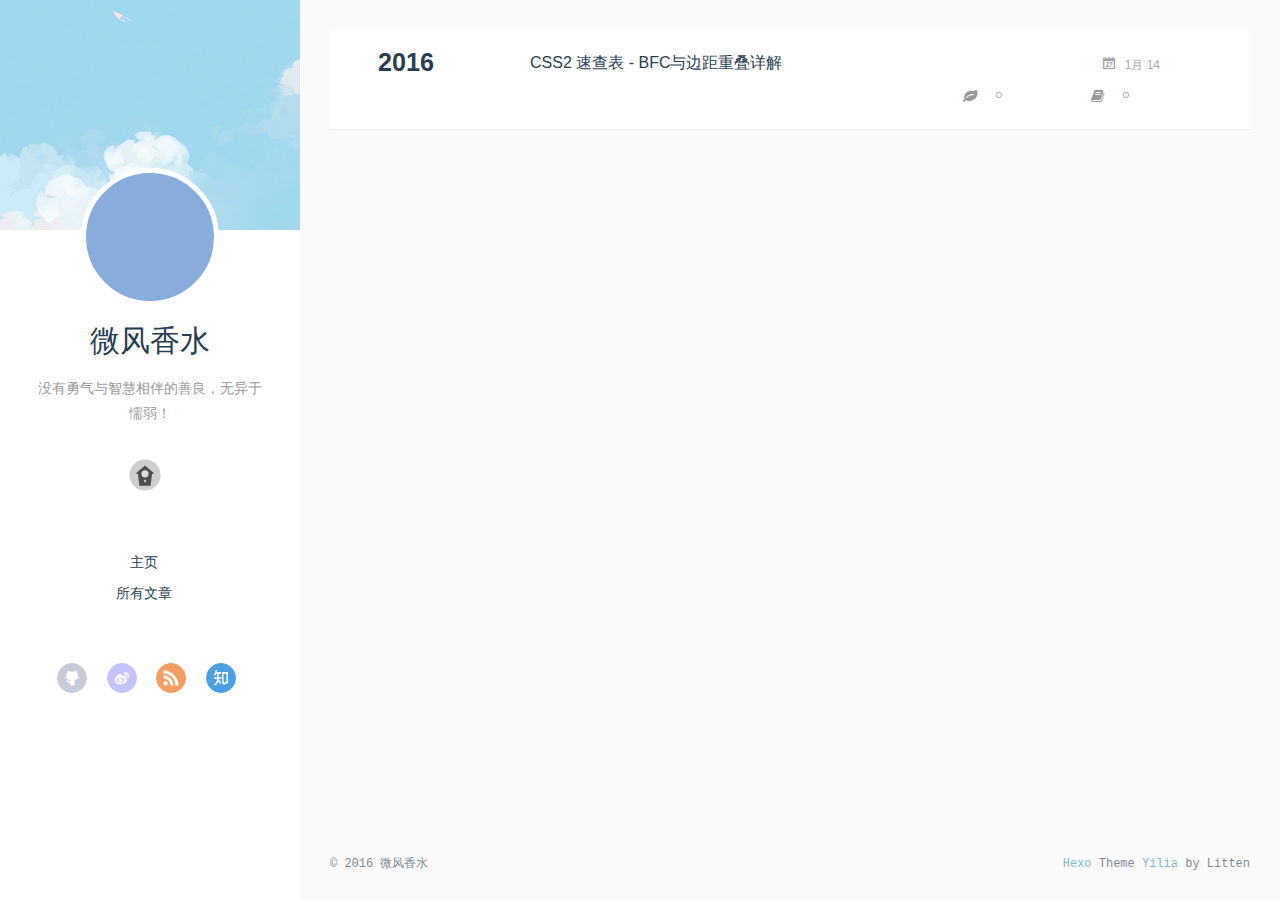
<file: tags/css2，BFC/index.html>
<!DOCTYPE html>
<html>
<head>
  <meta charset="utf-8">
  
  <meta http-equiv="X-UA-Compatible" content="IE=edge" >
  <title>Tag: css2，BFC | 微风香水的前端大挪移</title>
  <meta name="viewport" content="width=device-width, initial-scale=1, maximum-scale=1">
  <meta name="description" content="aaaa">
<meta property="og:type" content="website">
<meta property="og:title" content="微风香水的前端大挪移">
<meta property="og:url" content="http://yoursite.com/tags/css2，BFC/index.html">
<meta property="og:site_name" content="微风香水的前端大挪移">
<meta property="og:description" content="aaaa">
<meta name="twitter:card" content="summary">
<meta name="twitter:title" content="微风香水的前端大挪移">
<meta name="twitter:description" content="aaaa">
  
    <link rel="alternative" href="/atom.xml" title="微风香水的前端大挪移" type="application/atom+xml">
  
  
    <link rel="icon" href="/favicon.png">
  
  <link rel="stylesheet" href="/css/style.css" type="text/css">
</head>

<body>
  <div id="container">
    <div class="left-col">
    <div class="overlay"></div>
<div class="intrude-less">
	<header id="header" class="inner">
		<a href="/" class="profilepic">
			
			<img lazy-src="https://avatars2.githubusercontent.com/u/12960884?v=3&amp;u=f59578887524d55b3f0abeea886ce7334c4848d8&amp;s=300" class="js-avatar">
			
		</a>

		<hgroup>
		  <h1 class="header-author"><a href="/">微风香水</a></h1>
		</hgroup>

		
		<p class="header-subtitle">没有勇气与智慧相伴的善良，无异于懦弱！</p>
		

		
			<div class="switch-btn">
				<div class="icon">
					<div class="icon-ctn">
						<div class="icon-wrap icon-house" data-idx="0">
							<div class="birdhouse"></div>
							<div class="birdhouse_holes"></div>
						</div>
						<div class="icon-wrap icon-ribbon hide" data-idx="1">
							<div class="ribbon"></div>
						</div>
						
						<div class="icon-wrap icon-link hide" data-idx="2">
							<div class="loopback_l"></div>
							<div class="loopback_r"></div>
						</div>
						
						
						<div class="icon-wrap icon-me hide" data-idx="3">
							<div class="user"></div>
							<div class="shoulder"></div>
						</div>
						
					</div>
					
				</div>
				<div class="tips-box hide">
					<div class="tips-arrow"></div>
					<ul class="tips-inner">
						<li>菜单</li>
						<li>標籤</li>
						
						<li>友情链接</li>
						
						
						<li>關於</li>
						
					</ul>
				</div>
			</div>
		

		<div class="switch-area">
			<div class="switch-wrap">
				<section class="switch-part switch-part1">
					<nav class="header-menu">
						<ul>
						
							<li><a href="/">主页</a></li>
				        
							<li><a href="/archives">所有文章</a></li>
				        
						</ul>
					</nav>
					<nav class="header-nav">
						<div class="social">
							
								<a class="github" target="_blank" href="https://github.com/FengZeming" title="github">github</a>
					        
								<a class="weibo" target="_blank" href="/#" title="weibo">weibo</a>
					        
								<a class="rss" target="_blank" href="/#" title="rss">rss</a>
					        
								<a class="zhihu" target="_blank" href="/#" title="zhihu">zhihu</a>
					        
						</div>
					</nav>
				</section>
				
				
				<section class="switch-part switch-part2">
					<div class="widget tagcloud" id="js-tagcloud">
						<a href="/tags/css2，BFC/" style="font-size: 10px;">css2，BFC</a>
					</div>
				</section>
				
				
				
				<section class="switch-part switch-part3">
					<div id="js-friends">
					
			          <a target="_blank" class="main-nav-link switch-friends-link" href="http://www.ruanyifeng.com/blog/">阮一峰</a>
			        
			          <a target="_blank" class="main-nav-link switch-friends-link" href="http://www.cnblogs.com/rubylouvre/">司徒正美</a>
			        
			          <a target="_blank" class="main-nav-link switch-friends-link" href="http://www.zhangxinxu.com/">张鑫旭</a>
			        
			          <a target="_blank" class="main-nav-link switch-friends-link" href="http://www.cnblogs.com/TomXu/">汤姆大叔</a>
			        
			          <a target="_blank" class="main-nav-link switch-friends-link" href="http://www.cnblogs.com/sanshi">三生石上</a>
			        
			          <a target="_blank" class="main-nav-link switch-friends-link" href="https://www.zhihu.com/question/19951193">知乎</a>
			        
			          <a target="_blank" class="main-nav-link switch-friends-link" href="http://caibaojian.com/some-fe">牛人博客</a>
			        
			        </div>
				</section>
				

				
				
				<section class="switch-part switch-part4">
				
					<div id="js-aboutme">一个从事JAVA6年的前端狂热分子！</div>
				</section>
				
			</div>
		</div>
	</header>				
</div>

    </div>
    <div class="mid-col">
      <nav id="mobile-nav">
  	<div class="overlay">
  		<div class="slider-trigger"></div>
  		<h1 class="header-author js-mobile-header hide">微风香水</h1>
  	</div>
	<div class="intrude-less">
		<header id="header" class="inner">
			<div class="profilepic">
			
				<img lazy-src="https://avatars2.githubusercontent.com/u/12960884?v=3&amp;u=f59578887524d55b3f0abeea886ce7334c4848d8&amp;s=300" class="js-avatar">
			
			</div>
			<hgroup>
			  <h1 class="header-author">微风香水</h1>
			</hgroup>
			
			<p class="header-subtitle">没有勇气与智慧相伴的善良，无异于懦弱！</p>
			
			<nav class="header-menu">
				<ul>
				
					<li><a href="/">主页</a></li>
		        
					<li><a href="/archives">所有文章</a></li>
		        
		        <div class="clearfix"></div>
				</ul>
			</nav>
			<nav class="header-nav">
				<div class="social">
					
						<a class="github" target="_blank" href="https://github.com/FengZeming" title="github">github</a>
			        
						<a class="weibo" target="_blank" href="/#" title="weibo">weibo</a>
			        
						<a class="rss" target="_blank" href="/#" title="rss">rss</a>
			        
						<a class="zhihu" target="_blank" href="/#" title="zhihu">zhihu</a>
			        
				</div>
			</nav>
		</header>				
	</div>
</nav>

      <div class="body-wrap">
  
  
    
    
      
      
      <section class="archives-wrap">
        <div class="archive-year-wrap">
          <a href="/archives/2016" class="archive-year">2016</a>
        </div>
        <div class="archives">
    
    <article class="archive-article archive-type-post">
  <div class="archive-article-inner">
    <header class="archive-article-header">
      	<div class="article-meta">
	      	<a href="/2016/01/14/CSS2 速查表 - BFC与边距重叠详解/" class="archive-article-date">
  	<time datetime="2016-01-14T10:22:03.000Z" itemprop="datePublished">1月 14</time>
</a>
        </div>
    	 
  
    <h1 itemprop="name">
      <a class="archive-article-title" href="/2016/01/14/CSS2 速查表 - BFC与边距重叠详解/">CSS2 速查表 - BFC与边距重叠详解</a>
    </h1>
  

        <div class="article-info info-on-right">
          
	<div class="article-tag tagcloud">
		<ul class="article-tag-list"><li class="article-tag-list-item"><a class="article-tag-list-link" href="/tags/css2，BFC/">css2，BFC</a></li></ul>
	</div>

          
	<div class="article-category tagcloud">
	<a class="article-category-link" href="/categories/CSS2/">CSS2</a>
	</div>


        </div>
        <div class="clearfix"></div>
    </header>
  </div>
</article>
  
  
    </div></section>
  

    

</div>
      <footer id="footer">
  <div class="outer">
    <div id="footer-info">
    	<div class="footer-left">
    		&copy; 2016 微风香水
    	</div>
      	<div class="footer-right">
      		<a href="http://hexo.io/" target="_blank">Hexo</a>  Theme <a href="https://github.com/litten/hexo-theme-yilia" target="_blank">Yilia</a> by Litten
      	</div>
    </div>
  </div>
</footer>
    </div>
    
  <link rel="stylesheet" href="/fancybox/jquery.fancybox.css" type="text/css">


<script>
	var yiliaConfig = {
		fancybox: true,
		mathjax: true,
		animate: true,
		isHome: false,
		isPost: false,
		isArchive: false,
		isTag: true,
		isCategory: false,
		open_in_new: false
	}
</script>
<script src="http://7.url.cn/edu/jslib/comb/require-2.1.6,jquery-1.9.1.min.js" type="text/javascript"></script>
<script src="/js/main.js" type="text/javascript"></script>






<script type="text/x-mathjax-config">
MathJax.Hub.Config({
    tex2jax: {
        inlineMath: [ ['$','$'], ["\\(","\\)"]  ],
        processEscapes: true,
        skipTags: ['script', 'noscript', 'style', 'textarea', 'pre', 'code']
    }
});

MathJax.Hub.Queue(function() {
    var all = MathJax.Hub.getAllJax(), i;
    for(i=0; i < all.length; i += 1) {
        all[i].SourceElement().parentNode.className += ' has-jax';                 
    }       
});
</script>

<script type="text/javascript" src="http://cdn.mathjax.org/mathjax/latest/MathJax.js?config=TeX-AMS-MML_HTMLorMML">
</script>


  </div>
</body>
</html>
</file>
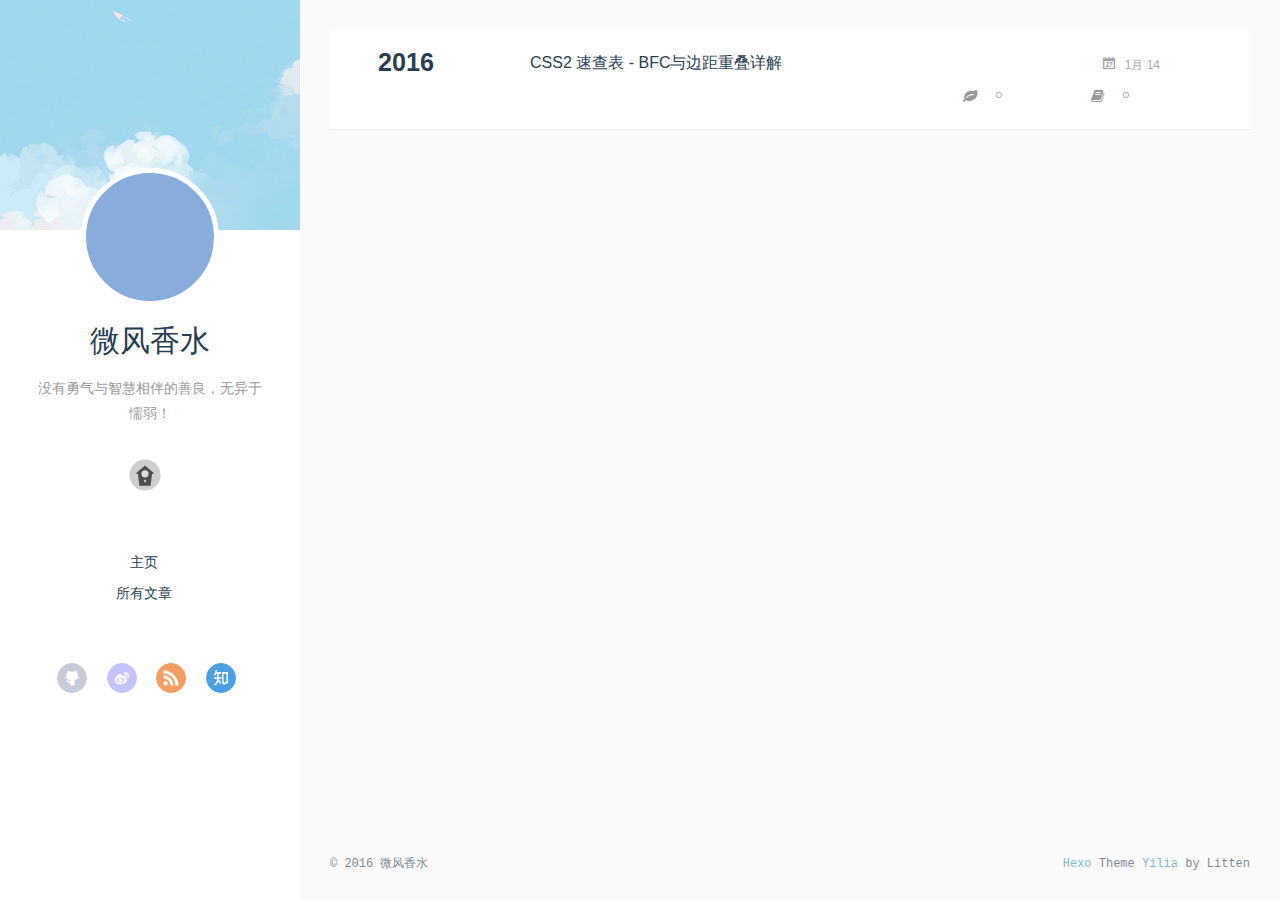
<file: archives/2016/01/index.html>
<!DOCTYPE html>
<html>
<head>
  <meta charset="utf-8">
  
  <meta http-equiv="X-UA-Compatible" content="IE=edge" >
  <title>Archives: 2016/1 | 微风香水的前端大挪移</title>
  <meta name="viewport" content="width=device-width, initial-scale=1, maximum-scale=1">
  <meta name="description" content="aaaa">
<meta property="og:type" content="website">
<meta property="og:title" content="微风香水的前端大挪移">
<meta property="og:url" content="http://yoursite.com/archives/2016/01/index.html">
<meta property="og:site_name" content="微风香水的前端大挪移">
<meta property="og:description" content="aaaa">
<meta name="twitter:card" content="summary">
<meta name="twitter:title" content="微风香水的前端大挪移">
<meta name="twitter:description" content="aaaa">
  
    <link rel="alternative" href="/atom.xml" title="微风香水的前端大挪移" type="application/atom+xml">
  
  
    <link rel="icon" href="/favicon.png">
  
  <link rel="stylesheet" href="/css/style.css" type="text/css">
</head>

<body>
  <div id="container">
    <div class="left-col">
    <div class="overlay"></div>
<div class="intrude-less">
	<header id="header" class="inner">
		<a href="/" class="profilepic">
			
			<img lazy-src="https://avatars2.githubusercontent.com/u/12960884?v=3&amp;u=f59578887524d55b3f0abeea886ce7334c4848d8&amp;s=300" class="js-avatar">
			
		</a>

		<hgroup>
		  <h1 class="header-author"><a href="/">微风香水</a></h1>
		</hgroup>

		
		<p class="header-subtitle">没有勇气与智慧相伴的善良，无异于懦弱！</p>
		

		
			<div class="switch-btn">
				<div class="icon">
					<div class="icon-ctn">
						<div class="icon-wrap icon-house" data-idx="0">
							<div class="birdhouse"></div>
							<div class="birdhouse_holes"></div>
						</div>
						<div class="icon-wrap icon-ribbon hide" data-idx="1">
							<div class="ribbon"></div>
						</div>
						
						<div class="icon-wrap icon-link hide" data-idx="2">
							<div class="loopback_l"></div>
							<div class="loopback_r"></div>
						</div>
						
						
						<div class="icon-wrap icon-me hide" data-idx="3">
							<div class="user"></div>
							<div class="shoulder"></div>
						</div>
						
					</div>
					
				</div>
				<div class="tips-box hide">
					<div class="tips-arrow"></div>
					<ul class="tips-inner">
						<li>菜单</li>
						<li>標籤</li>
						
						<li>友情链接</li>
						
						
						<li>關於</li>
						
					</ul>
				</div>
			</div>
		

		<div class="switch-area">
			<div class="switch-wrap">
				<section class="switch-part switch-part1">
					<nav class="header-menu">
						<ul>
						
							<li><a href="/">主页</a></li>
				        
							<li><a href="/archives">所有文章</a></li>
				        
						</ul>
					</nav>
					<nav class="header-nav">
						<div class="social">
							
								<a class="github" target="_blank" href="https://github.com/FengZeming" title="github">github</a>
					        
								<a class="weibo" target="_blank" href="/#" title="weibo">weibo</a>
					        
								<a class="rss" target="_blank" href="/#" title="rss">rss</a>
					        
								<a class="zhihu" target="_blank" href="/#" title="zhihu">zhihu</a>
					        
						</div>
					</nav>
				</section>
				
				
				<section class="switch-part switch-part2">
					<div class="widget tagcloud" id="js-tagcloud">
						<a href="/tags/css2，BFC/" style="font-size: 10px;">css2，BFC</a>
					</div>
				</section>
				
				
				
				<section class="switch-part switch-part3">
					<div id="js-friends">
					
			          <a target="_blank" class="main-nav-link switch-friends-link" href="http://www.ruanyifeng.com/blog/">阮一峰</a>
			        
			          <a target="_blank" class="main-nav-link switch-friends-link" href="http://www.cnblogs.com/rubylouvre/">司徒正美</a>
			        
			          <a target="_blank" class="main-nav-link switch-friends-link" href="http://www.zhangxinxu.com/">张鑫旭</a>
			        
			          <a target="_blank" class="main-nav-link switch-friends-link" href="http://www.cnblogs.com/TomXu/">汤姆大叔</a>
			        
			          <a target="_blank" class="main-nav-link switch-friends-link" href="http://www.cnblogs.com/sanshi">三生石上</a>
			        
			          <a target="_blank" class="main-nav-link switch-friends-link" href="https://www.zhihu.com/question/19951193">知乎</a>
			        
			          <a target="_blank" class="main-nav-link switch-friends-link" href="http://caibaojian.com/some-fe">牛人博客</a>
			        
			        </div>
				</section>
				

				
				
				<section class="switch-part switch-part4">
				
					<div id="js-aboutme">一个从事JAVA6年的前端狂热分子！</div>
				</section>
				
			</div>
		</div>
	</header>				
</div>

    </div>
    <div class="mid-col">
      <nav id="mobile-nav">
  	<div class="overlay">
  		<div class="slider-trigger"></div>
  		<h1 class="header-author js-mobile-header hide">微风香水</h1>
  	</div>
	<div class="intrude-less">
		<header id="header" class="inner">
			<div class="profilepic">
			
				<img lazy-src="https://avatars2.githubusercontent.com/u/12960884?v=3&amp;u=f59578887524d55b3f0abeea886ce7334c4848d8&amp;s=300" class="js-avatar">
			
			</div>
			<hgroup>
			  <h1 class="header-author">微风香水</h1>
			</hgroup>
			
			<p class="header-subtitle">没有勇气与智慧相伴的善良，无异于懦弱！</p>
			
			<nav class="header-menu">
				<ul>
				
					<li><a href="/">主页</a></li>
		        
					<li><a href="/archives">所有文章</a></li>
		        
		        <div class="clearfix"></div>
				</ul>
			</nav>
			<nav class="header-nav">
				<div class="social">
					
						<a class="github" target="_blank" href="https://github.com/FengZeming" title="github">github</a>
			        
						<a class="weibo" target="_blank" href="/#" title="weibo">weibo</a>
			        
						<a class="rss" target="_blank" href="/#" title="rss">rss</a>
			        
						<a class="zhihu" target="_blank" href="/#" title="zhihu">zhihu</a>
			        
				</div>
			</nav>
		</header>				
	</div>
</nav>

      <div class="body-wrap">
  
  
    
    
      
      
      <section class="archives-wrap">
        <div class="archive-year-wrap">
          <a href="/archives/2016" class="archive-year">2016</a>
        </div>
        <div class="archives">
    
    <article class="archive-article archive-type-post">
  <div class="archive-article-inner">
    <header class="archive-article-header">
      	<div class="article-meta">
	      	<a href="/2016/01/14/CSS2 速查表 - BFC与边距重叠详解/" class="archive-article-date">
  	<time datetime="2016-01-14T10:22:03.000Z" itemprop="datePublished">1月 14</time>
</a>
        </div>
    	 
  
    <h1 itemprop="name">
      <a class="archive-article-title" href="/2016/01/14/CSS2 速查表 - BFC与边距重叠详解/">CSS2 速查表 - BFC与边距重叠详解</a>
    </h1>
  

        <div class="article-info info-on-right">
          
	<div class="article-tag tagcloud">
		<ul class="article-tag-list"><li class="article-tag-list-item"><a class="article-tag-list-link" href="/tags/css2，BFC/">css2，BFC</a></li></ul>
	</div>

          
	<div class="article-category tagcloud">
	<a class="article-category-link" href="/categories/CSS2/">CSS2</a>
	</div>


        </div>
        <div class="clearfix"></div>
    </header>
  </div>
</article>
  
  
    </div></section>
  

    

</div>
      <footer id="footer">
  <div class="outer">
    <div id="footer-info">
    	<div class="footer-left">
    		&copy; 2016 微风香水
    	</div>
      	<div class="footer-right">
      		<a href="http://hexo.io/" target="_blank">Hexo</a>  Theme <a href="https://github.com/litten/hexo-theme-yilia" target="_blank">Yilia</a> by Litten
      	</div>
    </div>
  </div>
</footer>
    </div>
    
  <link rel="stylesheet" href="/fancybox/jquery.fancybox.css" type="text/css">


<script>
	var yiliaConfig = {
		fancybox: true,
		mathjax: true,
		animate: true,
		isHome: false,
		isPost: false,
		isArchive: true,
		isTag: false,
		isCategory: false,
		open_in_new: false
	}
</script>
<script src="http://7.url.cn/edu/jslib/comb/require-2.1.6,jquery-1.9.1.min.js" type="text/javascript"></script>
<script src="/js/main.js" type="text/javascript"></script>






<script type="text/x-mathjax-config">
MathJax.Hub.Config({
    tex2jax: {
        inlineMath: [ ['$','$'], ["\\(","\\)"]  ],
        processEscapes: true,
        skipTags: ['script', 'noscript', 'style', 'textarea', 'pre', 'code']
    }
});

MathJax.Hub.Queue(function() {
    var all = MathJax.Hub.getAllJax(), i;
    for(i=0; i < all.length; i += 1) {
        all[i].SourceElement().parentNode.className += ' has-jax';                 
    }       
});
</script>

<script type="text/javascript" src="http://cdn.mathjax.org/mathjax/latest/MathJax.js?config=TeX-AMS-MML_HTMLorMML">
</script>


  </div>
</body>
</html>
</file>
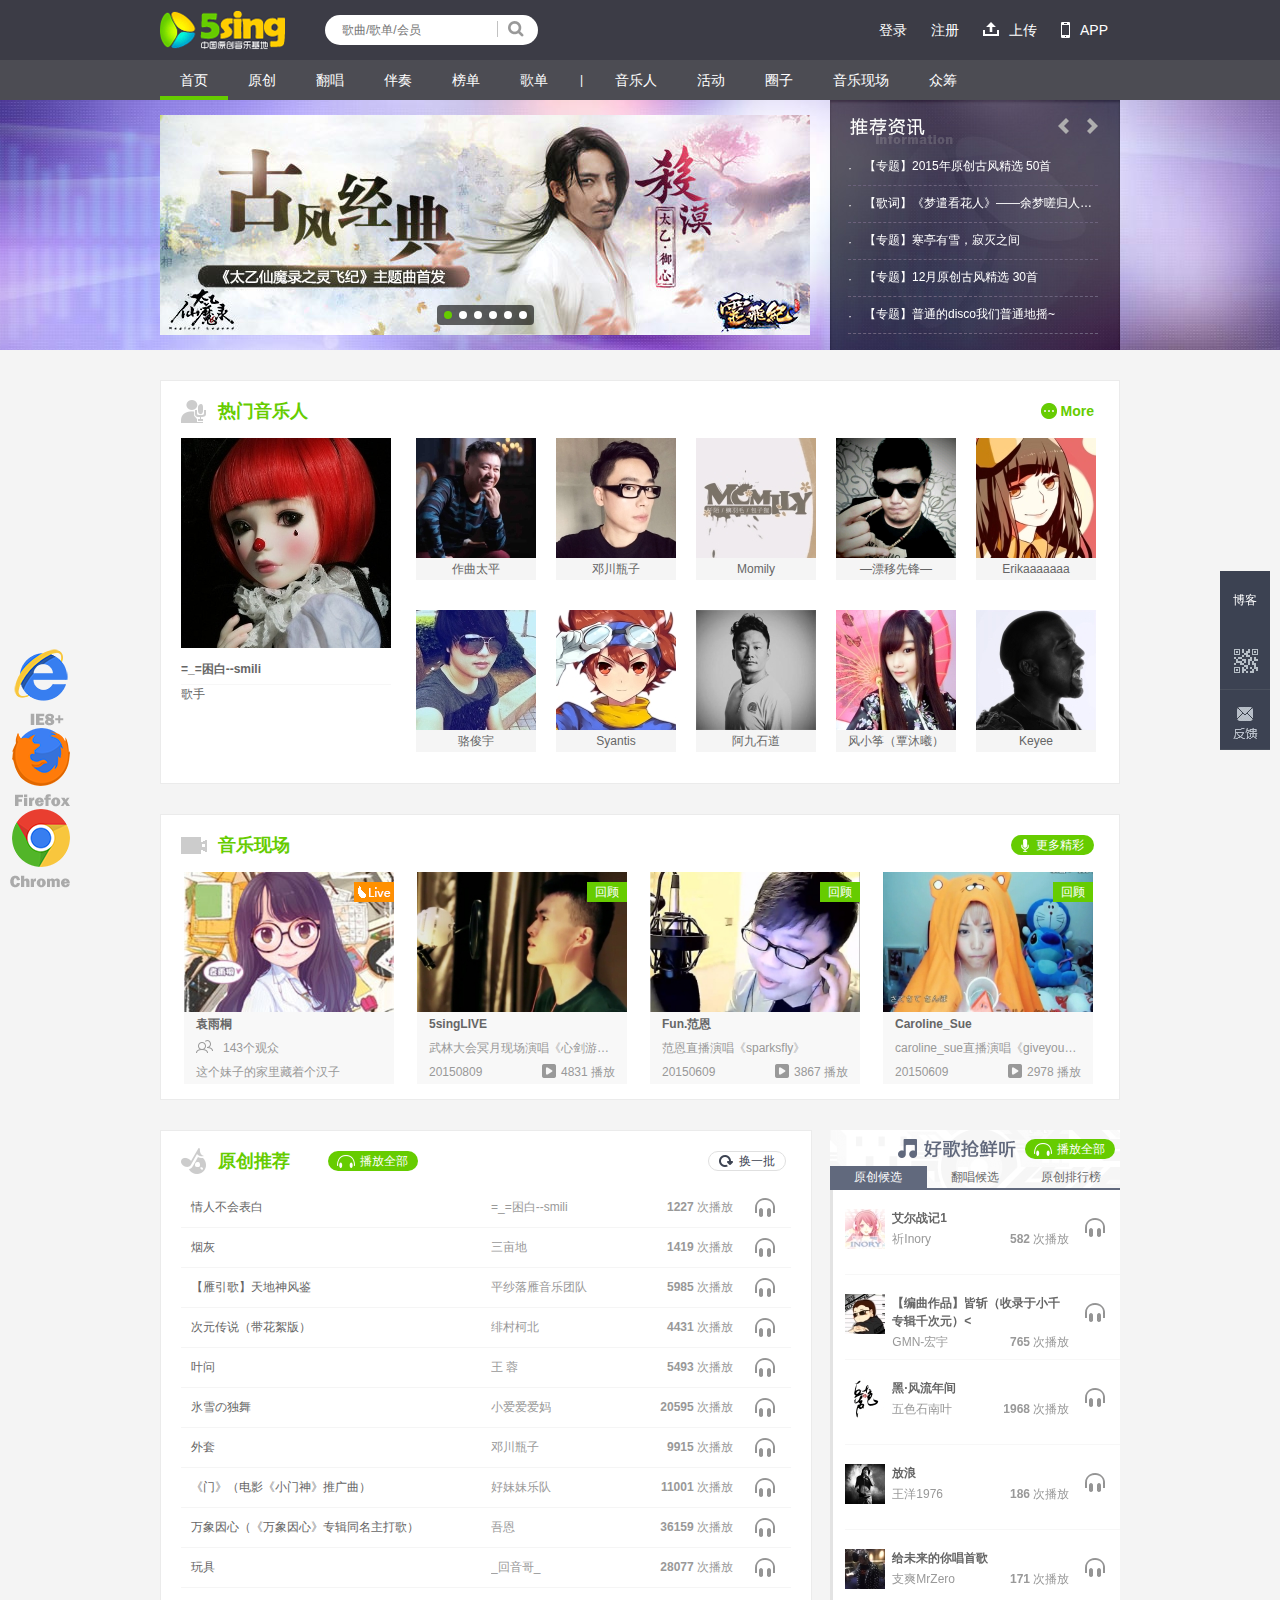
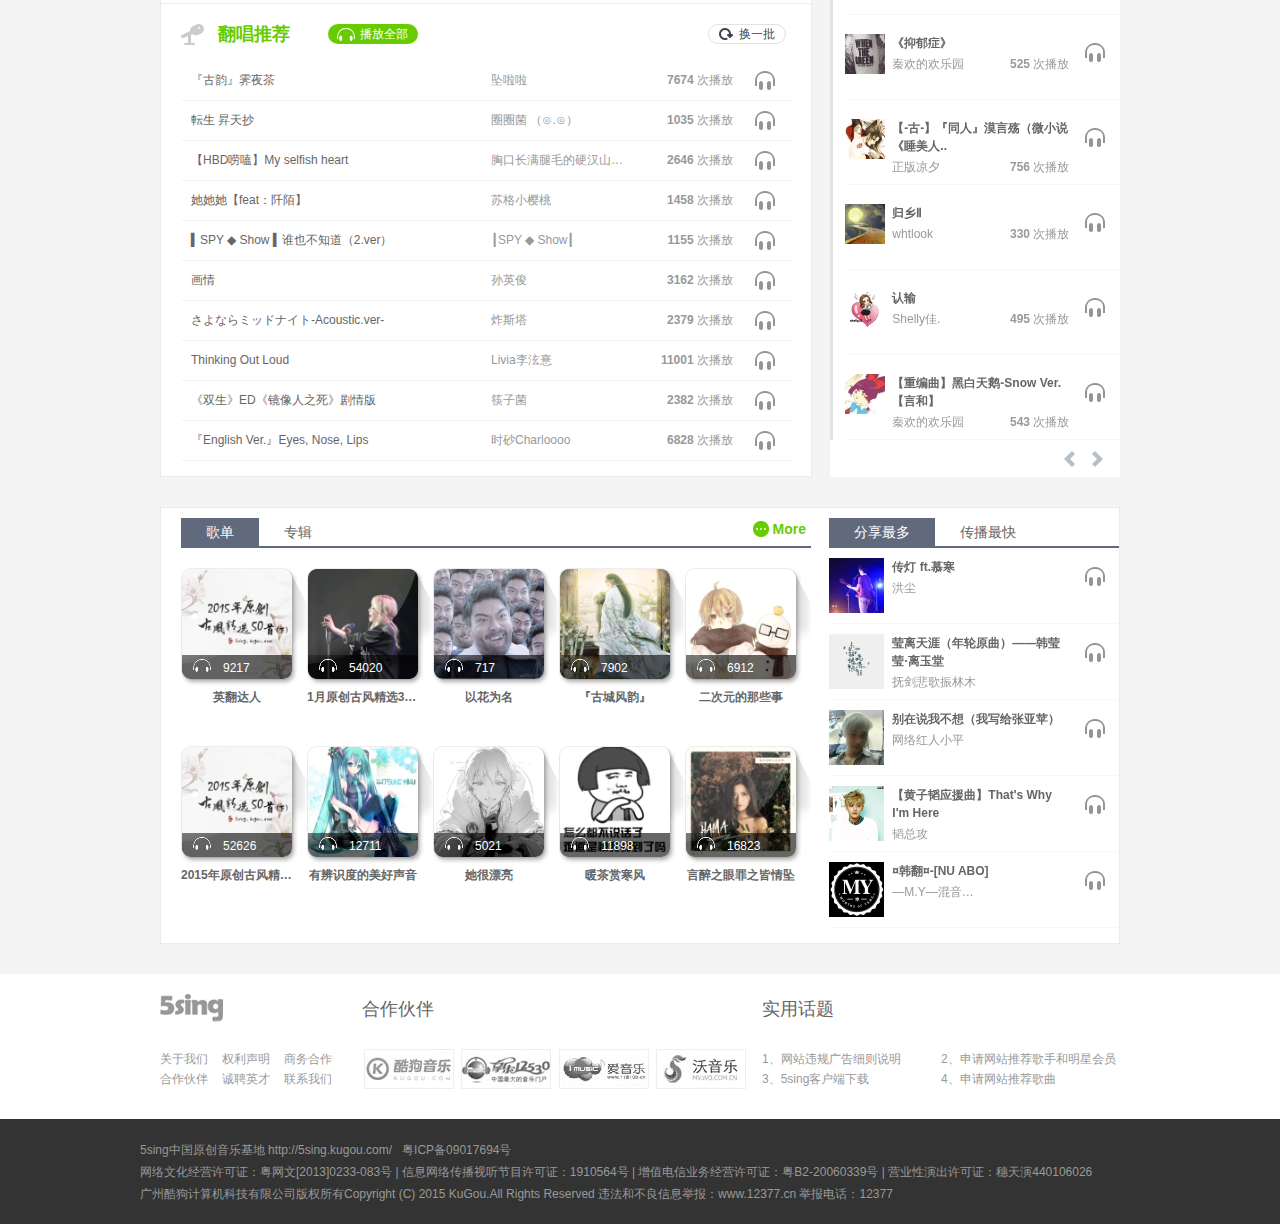
<file: my-code/works/5sing/views/index.html>
<!DOCTYPE html>
<html>

	<head>
		<meta charset="utf-8" />
		<title>中国原创音乐基地 5SING</title>
		<meta name="keywords" content="中国原创音乐基地，原创，伴奏，免费伴奏，原创音乐，翻唱，网络歌曲，手机铃声，翻唱音乐，手机彩铃，网络音乐，5sing" />
		<meta name="description" content="中国原创音乐基地，数字音乐网站，汇集了大量的网络歌手的原创音乐歌曲及翻唱歌曲，提供大量歌曲的伴奏以及歌词免费下载，将喜爱的音乐或者歌曲作为手机彩铃下载" />
		<link rel="stylesheet" type="text/css" href="../static/css/g-normalize.css" />
		<link rel="stylesheet" type="text/css" href="../static/css/g-bgpic.css" />
		<link rel="stylesheet" type="text/css" href="../static/css/animation/flip-am.css" />
		<link rel="stylesheet" type="text/css" href="../static/css/mod/header-mod.css" />
		<link rel="stylesheet" type="text/css" href="../static/css/mod/slider-mod.css" />
		<link rel="stylesheet" type="text/css" href="../static/css/mod/pop-mod.css" />
		<link rel="stylesheet" type="text/css" href="../static/css/mod/more-mod.css" />
		<link rel="stylesheet" type="text/css" href="../static/css/mod/tab-mod.css" />
		<link rel="stylesheet" type="text/css" href="../static/css/mod/flmenu-mod.css" />
		<link rel="stylesheet" type="text/css" href="../static/css/mod/footer-mod.css" />
		<link rel="stylesheet" type="text/css" href="../static/css/g-reset.css" />
		<link rel="stylesheet" type="text/css" href="../static/css/index.css" />
		<link rel="stylesheet" type="text/css" href="../static/css/llq/llq.css" />
		<!--
    	作者：冯泽民
    	技术：seajs+jquery+artTemplate
    	兼容性：ie8~11 chrome最新 firefox最新
    	描述：实际项目中会使用基于nodejs前端构建工具压缩合并css所以这里把页面的各个部分模块化
    -->
		<!--[if lt IE 10]>
    	<style type="text/css">
		.am-list{
			position: relative !important;
			display: none ;
			opacity: 1 !important;
		}
		.am-list.current{
			display:block ;
			opacity: 1 !important;
		}
	</style>
    <![endif]-->

	</head>

	<body>
		<!--头部开始-->
		<div class="p-header-box fix zx3">
			<div class="m-hd-col">
				<div class="lyt960 ovh">
					<div class="m-hd-logo fl ">
						<a href="#"><img src="../static/img/center_logo.png" alt="中国原创音乐基地" /></a>
					</div>
					<div class="m-hd-se fl ">
						<input class="m-hd-seipt dib " type="text" name="search" placeholder="歌曲/歌单/会员" />
						<a class="m-hd-sebtn rel dib bgi i-se " href="javascript:;"></a>
					</div>
					<ul class="m-hd-nav fr ovh f14 ">
						<li><a href="javascript:;">登录</a></li>
						<li><a href="javascript:;">注册</a></li>
						<li>
							<a href="javascript:;"><i class="m-hd-up rel dib bgi i-up "></i>上传</a>
							<span class="abs zx2 dn">
								<a href="#">上传原创</a>
								<a href="#">上传翻唱</a>
								<a href="#">上传伴奏</a>
								<a href="#">歌曲管理</a>
							</span>
						</li>
						<li>
							<a href="javascript:;"><i class="m-hd-app rel dib bgi i-app "></i>APP</a>
							<span class="abs zx2 dn lh0">
								<img  src="../static/img/5singcode.png" width="100" height="100"/>
							</span>
						</li>
					</ul>
				</div>
			</div>
			<!--菜单-->
			<div class="m-hd-nav-col">
				<div class="lyt960 ovh">
					<ul class="m-hd-navlist fl ovh ">
						<li class="curr"><a href="javascript:;">首页</a></li>
						<li><a href="javascript:;">原创</a></li>
						<li><a href="javascript:;">翻唱</a></li>
						<li><a href="javascript:;">伴奏</a></li>
						<li><a href="javascript:;">榜单</a></li>
						<li><a href="javascript:;">歌单</a></li>
						<li class="split">|</li>
						<li><a href="javascript:;">音乐人</a></li>
						<li><a href="javascript:;">活动</a></li>
						<li><a href="javascript:;">圈子</a></li>
						<li><a href="javascript:;">音乐现场</a></li>
						<li><a href="javascript:;">众筹</a></li>
					</ul>
				</div>
			</div>
		</div>
		<!--头部结束-->

		<!--banner开始-->
		<div class="p-banner-box">
			<div class="lyt960 ovh">
				<!--图片轮换-s -->
				<div id="js-slider" class="m-slider fl ovh">
					<!--js动态生成-->
				</div>
				<!--图片轮换-e -->
				<div id="js-reco-tab" class="p-reco-col fr">
					<div class="ovh pr20">
						<h2 class="p-reco-title fl bgi-cont btn">推荐资讯</h2>
						<div class="fr">
							<a class="jc-tab-btn jc-tab-prev bgi-nav btn  wh16 i-prev" href="javascript:;">上一页</a>
							<a class="jc-tab-btn jc-tab-next bgi-nav btn  wh16 i-next" href="javascript:;">下一页</a>
						</div>
					</div>
					<div class="jc-tab-content jc-tab-item p-reco-content am-flipY rel ovh">
						<!--动态生成-->
					</div>
				</div>
			</div>
		</div>
		<!--banner结束-->

		<!--内容开始-->
		<div class="p-content-box">
			<div class="lyt960">
				<!--热门音乐人 start-->
				<div class="m-pop pl15-20 mt30">
					<div class="m-pop-title-col ovh">
						<h2 class="m-pop-title fl"><i class="bgi-cont btn wh30 i-hot"></i>热门音乐人</h2>
						<a class="m-more-def fr f14" href="#"><i class="bgi-nav btn wh16"></i>More</a>
					</div>
					<div id="js-hot" class="m-pop-content-col ovh">
						<dl class="p-hot-alone-col fl ">
							<dt class="p-hot-alone-pic rel ovh">
									<a href="#"><img src="../web/img/hot-section/daren_210_210.jpg" width="210" height="210" alt="Keyee"/></a>
							<em class="p-hot-val alone abs  gf opy" >播放热门歌曲<i class="abs r0 bgi-nav btn wh20 i-lsen "></i></em>
							</dt>
							<dd class="p-hot-alone-name">
								<strong><a class="g-ft14" href="#">=_=困白--smili</a></strong>
							</dd>
							<dd class="p-hot-alone-fame">歌手</dd>
						</dl>
						<div class="p-hot-list-col fl ">
							<ul class="fl">
								<li>
									<span class="rel db ovh lh0">
									<a href="#">
										<img src="../web/img/hot-section/list_1_120_120.jpg" width="120" height="120" alt="作曲太平" />
									</a>
									<em class="p-hot-val abs gf opy">播放热门歌曲<i class="abs r0 bgi-nav btn wh20 i-lsen "></i></em>
									</span>
									<h4><a href="#">作曲太平</a></h4>
								</li>
								<li>
									<span class="rel db ovh lh0">
									<a href="#">
										<img src="../web/img/hot-section/list_2_120_120.jpg" width="120" height="120" alt="邓川瓶子" />
									</a>
									<em class="p-hot-val abs gf opy">播放热门歌曲<i class="abs r0 bgi-nav btn wh20 i-lsen "></i></em>
									</span>
									<h4><a href="#">邓川瓶子</a></h4>
								</li>
								<li>
									<span class="rel db ovh lh0">
									<a href="#">
										<img src="../web/img/hot-section/list_3_120_120.jpg" width="120" height="120" alt="Momily" />
									</a>
									<em class="p-hot-val abs gf opy">播放热门歌曲<i class="abs r0 bgi-nav btn wh20 i-lsen "></i></em>
									</span>
									<h4><a href="#">Momily</a></h4>
								</li>
								<li>
									<span class="rel db ovh lh0">
									<a href="#"><img src="../web/img/hot-section/list_4_120_120.jpg" width="120" height="120" alt="—漂移先锋—" /></a>
									<em class="p-hot-val abs gf opy">播放热门歌曲<i class="abs r0 bgi-nav btn wh20 i-lsen "></i></em>
									</span>
									<h4><a href="#">—漂移先锋—</a></h4>
								</li>
								<li>
									<span class="rel db ovh lh0">
									<a href="#"><img src="../web/img/hot-section/list_5_120_120.jpg" width="120" height="120" alt="Erikaaaaaaa" /></a>
									<em class="p-hot-val abs gf opy">播放热门歌曲<i class="abs r0 bgi-nav btn wh20 i-lsen "></i></em>
									</span>
									<h4><a href="#">Erikaaaaaaa</a></h4>
								</li>
								<li>
									<span class="rel db ovh lh0">
									<a href="#"><img src="../web/img/hot-section/list_6_120_120.jpg" width="120" height="120" alt="骆俊宇" /></a>
									<em class="p-hot-val abs gf opy">播放热门歌曲<i class="abs r0 bgi-nav btn wh20 i-lsen "></i></em>
									</span>
									<h4><a href="#">骆俊宇</a></h4>
								</li>
								<li>
									<span class="rel db ovh lh0">
									<a href="#"><img src="../web/img/hot-section/list_7_120_120.jpg" width="120" height="120" alt="Syantis" /></a>
									<em class="p-hot-val abs gf opy">播放热门歌曲<i class="abs r0 bgi-nav btn wh20 i-lsen "></i></em>
									</span>
									<h4><a href="#">Syantis</a></h4>
								</li>
								<li>
									<span class="rel db ovh lh0">
									<a href="#"><img src="../web/img/hot-section/list_8_120_120.jpg" width="120" height="120" alt="阿九石道" /></a>
									<em class="p-hot-val abs gf opy">播放热门歌曲<i class="abs r0 bgi-nav btn wh20 i-lsen "></i></em>
									</span>
									<h4><a href="#">阿九石道</a></h4>
								</li>
								<li>
									<span class="rel db ovh lh0">
									<a href="#"><img src="../web/img/hot-section/list_9_120_120.jpg" width="120" height="120" alt="风小筝（覃沐曦）" /></a>
									<em class="p-hot-val abs gf opy">播放热门歌曲<i class="abs r0 bgi-nav btn wh20 i-lsen "></i></em>
									</span>
									<h4><a href="#">风小筝（覃沐曦）</a></h4>
								</li>
								<li>
									<span class="rel db ovh lh0">
									<a href="#"><img src="../web/img/hot-section/list_10_120_120.jpg" width="120" height="120" alt="Keyee" /></a>
									<em class="p-hot-val abs gf opy">播放热门歌曲<i class="abs r0 bgi-nav btn wh20 i-lsen "></i></em>
									</span>
									<h4><a href="#">Keyee</a></h4>
								</li>
							</ul>
						</div>
					</div>
				</div>
				<!--热门音乐人 end-->

				<!--音乐现场 start-->
				<div class="m-pop mt30 pl0">
					<div class="m-pop-title-col ovh  pl20">
						<h2 class="m-pop-title fl "><i class="bgi-cont btn wh30 i-live"></i>音乐现场</h2>
						<a class="m-more-well fr " href="#"><i class="bgi btn"></i>更多精彩</a>
					</div>
					<div class="m-pop-content-col ovh ">
						<dl class="p-live">
							<dt class="rel">
								<a href="#"><img src="../web/img/live-mod/list_1_300_200.jpg" width="210" height="140" alt="田松林"/></a>
								<span class="mark live"></span>
								<a class="p-live-val abs dn opy" href="#" title="进入直播现场"><i class="bgi btn vm i-scene"></i></a>
							</dt>
							<dd class="b ell"><a href="#">袁雨桐</a></dd>
							<dd class="ell g9" title="田松林直播演唱《听雨》"><i class="rel bgi btn i-crowd"></i>143个观众</dd>
							<dd class="ell g9">这个妹子的家里藏着个汉子</dd>
						</dl>
						<dl class="p-live">
							<dt class="rel">
								<a href="#"><img src="../web/img/live-mod/list_2_300_200.jpg" width="210" height="140" alt="5singLIVE"/></a>
								<span class="mark review">回顾</span>
								<a class="p-live-val abs dn opy" href="#" title="进入直播现场"><i class="bgi btn vm i-scene"></i></a>
							</dt>
							<dd class="b ell"><a href="#">5singLIVE</a></dd>
							<dd class="ell g9" title="武林大会冥月现场演唱《心剑游龙》">武林大会冥月现场演唱《心剑游龙》</dd>
							<dd class="ovh g9"><span class="fl">20150809</span><span class="fr"><i class="rel dib i-play"></i><em>4831</em>&nbsp;播放</span></dd>
						</dl>
						<dl class="p-live">
							<dt class="rel">
								<a href="#"><img src="../web/img/live-mod/list_3_300_200.jpg" width="210" height="140" alt="Fun.范恩"/></a>
								<span class="mark review">回顾</span>
								<a class="p-live-val abs dn opy" href="#" title="进入直播现场"><i class="bgi btn vm i-scene"></i></a>
							</dt>
							<dd class="b ell"><a href="#">Fun.范恩</a></dd>
							<dd class="ell g9" title="范恩直播演唱《sparksfly》">范恩直播演唱《sparksfly》</dd>
							<dd class="ovh g9"><span class="fl">20150609</span><span class="fr"><i class="rel dib i-play"></i><em>3867</em>&nbsp;播放</span></dd>
						</dl>
						<dl class="p-live">
							<dt class="rel">
								<a href="#"><img src="../web/img/live-mod/list_4_300_200.jpg" width="210" height="140" alt="Caroline_Sue"/></a>
								<span class="mark review">回顾</span>
								<a class="p-live-val abs dn opy" href="#" title="进入直播现场" ><i class="bgi btn vm i-scene"></i></a>
							</dt>
							<dd class="b ell"><a href="#">Caroline_Sue</a></dd>
							<dd class="ell g9" title="caroline_sue直播演唱《giveyouwhatyoulike》">caroline_sue直播演唱《giveyouwhatyoulike》</dd>
							<dd class="ovh g9"><span class="fl">20150609</span><span class="fr"><i class="rel dib i-play"></i><em>2978</em>&nbsp;播放</span></dd>
						</dl>
					</div>
				</div>
				<!--音乐现场 end-->

				<!--推荐 start-->
				<div class="ovh">

					<!--原创 翻唱 start -->
					<div class="fl w650">
						<div id="js-original-tab" class="m-pop w610 ">
							<div class="m-pop-title-col ovh ">
								<h2 class="m-pop-title fl "><i class="bgi-cont btn wh30 "></i>原创推荐</h2>
								<a class="m-more-play fl " href="#"><i class="bgi-nav btn"></i>播放全部</a>
								<a class="jc-tab-btn jc-tab-next m-more-cg fr " href="javascript:;"><i class="bgi-nav btn "></i>换一批</a>
							</div>
							<div class="jc-tab-content jc-tab-item am-coverflow m-pop-content-col p-song-col rel ovh">
								<!--动态生成-->
							</div>
						</div>

						<div id="js-cover-tab" class=" m-pop w610 mt0 bt0">
							<div class="ovh m-pop-title-col">
								<h2 class="m-pop-title fl"><i class="bgi-cont btn wh30  i-cover"></i>翻唱推荐</h2>
								<a class="m-more-play fl" href="#"><i class="bgi-nav btn"></i>播放全部</a>
								<a class="jc-tab-btn jc-tab-prev m-more-cg fr" href="javascript:;"><i class="bgi-nav btn"></i>换一批</a>
							</div>
							<div class="jc-tab-content jc-tab-item am-coverflow m-pop-content-col p-song-col rel ovh">
								<!--动态生成-->
							</div>
						</div>
					</div>
					<!--原创 翻唱 end-->

					<!--好歌抢先听-s-->
					<div id="js-audi-tab" class="fr w290 m-tab">
						<div class="ovh bgi-cont m-tab-title-col  p-audi-title">
							<a class="fr m-more-play" href="#"><i class="bgi-nav btn"></i>播放全部</a>
							<ul class="jc-tab-title m-tab-list ovh">
								<li class="curr"><a href="javascript:;">原创候选</a></li>
								<li><a href="javascript:;">翻唱候选</a></li>
								<li><a href="javascript:;">原创排行榜</a></li>
							</ul>
						</div>
						<div class="jc-tab-content am-coverflow m-tab-content-col p-audi-col rel ovh">
							<!--动态生成-->
						</div>
						<div class="p-audi-pg fr pr15">
							<a class="jc-tab-btn jc-tab-prev bgi-nav btn vm wh16 i-prevb" href="javascript:;">上一页</a>
							<a class="jc-tab-btn jc-tab-next bgi-nav btn vm wh16 i-nextb" href="javascript:;">下一页</a>
						</div>
					</div>
					<!--好歌抢先听-e-->

				</div>
				<!--推荐 end-->

				<div class="m-pop ovh pt10 pr0 ">
					<div id="js-album-tab" class="m-tab fl w630 mt0">
						<div class="m-tab-title-col ovh">
							<a class="m-more-def fr f14" href="#"><i class="bgi-nav btn wh16"></i>More</a>
							<ul class="jc-tab-title m-tab-list ovh f14">
								<li class="curr jc-tab-btn jc-tab-prev"><a href="javascript:;">歌单</a></li>
								<li class="jc-tab-btn jc-tab-next"><a href="javascript:;">专辑</a></li>
							</ul>
						</div>
						<div class="jc-tab-content jc-tab-item am-coverflow m-pop-content-col p-album-col rel ovh mt0">
							<!-- 动态生成-->
						</div>
					</div>
					<div id="js-spread-tab" class="m-tab fr w290 mt0">
						<div class="m-tab-title-col ovh">
							<ul class="jc-tab-title m-tab-list ovh f14">
								<li class="curr jc-tab-btn jc-tab-prev"><a href="javascript:;">分享最多</a></li>
								<li class="jc-tab-btn jc-tab-next"><a href="javascript:;">传播最快</a></li>
							</ul>
						</div>
						<div class="jc-tab-content jc-tab-item am-coverflow m-pop-content-col rel p-spread-col ovh mt0">
							<!--动态生成-->
						</div>
					</div>
				</div>
			</div>
		</div>
		<!--内容结束-->

		<!--脚部开始-->
		<div class="p-footer-box ">
			<div class="m-ft-service">
				<div class="lyt960 ovh">
					<dl class="m-ft-nav">
						<dt><h2 class="bgi-logo btn  i-flogo"></h2></dt>
						<dd>
							<ul class="ovh">
								<li><a href="#">关于我们</a></li>
								<li><a href="#">权利声明</a></li>
								<li><a href="#">商务合作</a></li>
								<li><a href="#">合作伙伴</a></li>
								<li><a href="#">诚聘英才</a></li>
								<li><a href="#">联系我们</a></li>
							</ul>
						</dd>
					</dl>
					<dl class="m-ft-partner">
						<dt><h2 class="n">合作伙伴</h2></dt>
						<dd>
							<a class="bgi-logo btn i-kugou" href="#">酷狗音乐</a>
							<a class="bgi-logo btn i-lexiang" href="#">乐享12350</a>
							<a class="bgi-logo btn i-aiyy" href="#">爱音乐</a>
							<a class="bgi-logo btn i-woyy" href="#">沃音乐</a>
						</dd>
					</dl>
					<dl class="m-ft-topic">
						<dt><h2 class="n">实用话题</h2></dt>
						<dd>
							<ul class="ovh">
								<li><a href="#">1、网站违规广告细则说明</a></li>
								<li><a href="#">2、申请网站推荐歌手和明星会员</a></li>
								<li><a href="#">3、5sing客户端下载</a></li>
								<li><a href="#">4、申请网站推荐歌曲</a></li>
							</ul>
						</dd>
					</dl>
				</div>
			</div>
			<div class="m-ft-copyright g9 pt20">
				<div class="lyt1000">
					<p>5sing中国原创音乐基地 http://5sing.kugou.com/<a class="dib g9 ml10" href="#">粤ICP备09017694号</a></p>
					<p>网络文化经营许可证：粤网文[2013]0233-083号 | 信息网络传播视听节目许可证：1910564号 | 增值电信业务经营许可证：粤B2-20060339号 | 营业性演出许可证：穗天演440106026</p>
					<p>广州酷狗计算机科技有限公司版权所有Copyright (C) 2015 KuGou.All Rights Reserved 违法和不良信息举报：www.12377.cn 举报电话：12377</p>
				</div>
			</div>
		</div>
		<!--脚部结束-->
		<!--浏览器支持-->
		<ul class="llq">
			<li class="llq-ie8"></li>
			<li class="llq-firefox"></li>
			<li class="llq-chrome"></li>
		</ul>
		<script id="seajsnode" src="../static/js/libs/seajs/2.2.0/sea.js"></script>
		<script src="../config.js"></script>
		<script type="text/javascript">
			seajs.use('app/index');
		</script>
	</body>

</html>
</file>
<file: my-code/works/5sing/static/css/g-bgpic.css>
@charset "utf-8";
/*================公共-背景图 ======================*/
.bgi{background: url(img/indexsprite.png) no-repeat;}
.bgi-nav{background: url(img/index_nav_icon_new.png) no-repeat;}
.bgi-cont{background: url(img/index_cont_icon.png) no-repeat;}
.bgi-logo{background: url(img/bom_logo.png) no-repeat;}
.bgi-flmenu{background: url(img/flot_menu.png) no-repeat;}
/*================公共-图标按钮 ======================*/
.i-se{width: 16px;height: 16px;background-position: 10px -147px;}
.i-up{width: 16px;height: 14px;background-position: 0 -53px;}
.i-app{width: 9px;height: 16px;background-position: 0 -67px;}
.i-prev{margin-right: 4px;background-position: -33px -56px;}
.i-next{margin-left: 4px;background-position: -48px -56px;}
.i-prev-prt:hover .i-prev, .i-prev:hover{background-position: -33px -72px;}
.i-next-prt:hover .i-next, .i-next:hover{background-position: -48px -72px;}
.i-prevb{margin-right: 4px;background-position: 0 -56px;}
.i-nextb{margin-left: 4px;background-position: -16px -56px;}
.i-prevb-prt:hover .i-prevb, .i-prevb:hover{background-position: 0 -72px;}
.i-nextb-prt:hover .i-nextb, .i-nextb:hover{background-position: -16px -72px;}
.i-play{width: 14px;height: 15px;background: url(img/play_icon-v1.0.1.png) no-repeat;}
.i-crowd{width: 17px;height: 13px;background-position: -34px -67px;}
.i-song{width: 20px;height: 20px;background-position: -84px -36px;}
.i-song:hover{background-position: -64px -36px;}
.i-lsen{background-position: -104px -36px;}
.i-lsen:hover{background-position: -104px -56px;}
.i-pop{width: 18px;height: 13px;background-position: -210px 0;}
/*bgi-s*/
.i-scene{width: 47px;height: 47px; background-position: -35px -80px;}
/*bgi-e*/
/*big-logo-s*/
.i-flogo{width: 63px;height: 30px;background-position: -360px 0;}
.i-kugou{width: 90px;height: 40px;}
.i-kugou:hover{background-position: 0 -40px;}
.i-lexiang{width: 90px;height: 40px;background-position: -90px 0;}
.i-lexiang:hover{background-position: -90px -40px;}
.i-aiyy{width: 90px;height: 40px;background-position: -180px 0;}
.i-aiyy:hover{background-position: -180px -40px;}
.i-woyy{width: 90px;height: 40px;background-position: -270px 0;}
.i-woyy:hover{background-position: -270px -40px;}
/*big-logo-e*/
.mark{position: absolute;width: 40px;height: 20px;line-height: 20px;top: 10px;right: 0;text-align: center;color: #fff;}
.mark.review{background-color: #66cc00;}
.mark.live{background: url(img/live-hot.gif) no-repeat;}
</file>
<file: my-code/works/5sing/static/css/animation/flip-am.css>
@charset "utf-8";

/*==========================================*/


/*                翻转                                            */


/*==========================================*/

.am-flipY .am-list {
	position: absolute;
	-webkit-animation-timing-function: ease-in-out;
	animation-timing-function: ease-in-out;
	-webkit-backface-visibility: hidden;
	backface-visibility: hidden;
	-webkit-animation-fill-mode: both;
	animation-fill-mode: both;
	-webkit-transform: rotateY(-180deg);
	transform: rotateY(-180deg);
}

.am-flipY .am-list.current {
	-webkit-transform: rotateY(0deg);
	transform: rotateY(0deg);
}

.am-flipY .next-in {
	-webkit-animation-name: am-next-in;
	animation-name: am-next-in;
	-webkit-animation-duration: 1s;
	animation-duration: 1s;
}

.am-flipY .next-out {
	-webkit-animation-name: am-next-out;
	animation-name: am-next-out;
	-webkit-animation-duration: 1s;
	animation-duration: 1s;
}

.am-flipY .prev-in {
	-webkit-animation-name: am-prev-in;
	animation-name: am-prev-in;
	-webkit-animation-duration: 1s;
	animation-duration: 1s;
}

.am-flipY .prev-out {
	-webkit-animation-name: am-prev-out;
	animation-name: am-prev-out;
	-webkit-animation-duration: 1s;
	animation-duration: 1s;
}

@-webkit-keyframes am-next-out {
	from {
		-webkit-transform: perspective(1000px) rotateY(0deg);
	}
	to {
		-webkit-transform: perspective(1000px) rotateY(180deg);
	}
}

@keyframes am-next-out {
	from {
		-webkit-transform: perspective(1000px) rotateY(0deg);
		transform: perspective(1000px) rotateY(0deg);
	}
	to {
		-webkit-transform: perspective(1000px) rotateY(180deg);
		transform: perspective(1000px) rotateY(180deg);
	}
}

@-webkit-keyframes am-next-in {
	from {
		-webkit-transform: perspective(1000px) rotateY(-180deg);
	}
	to {
		-webkit-transform: perspective(1000px) rotateY(0deg);
	}
}

@keyframes am-next-in {
	from {
		-webkit-transform: perspective(1000px) rotateY(-180deg);
		transform: perspective(1000px) rotateY(-180deg);
	}
	to {
		-webkit-transform: perspective(1000px) rotateY(0deg);
		transform: perspective(1000px) rotateY(0deg);
	}
}

@-webkit-keyframes am-prev-out {
	from {
		-webkit-transform: perspective(1000px) rotateY(0deg);
	}
	to {
		-webkit-transform: perspective(1000px) rotateY(-180deg);
	}
}

@keyframes am-prev-out {
	from {
		-webkit-transform: perspective(1000px) rotateY(0deg);
		transform: perspective(1000px) rotateY(0deg);
	}
	to {
		-webkit-transform: perspective(1000px) rotateY(-180deg);
		transform: perspective(1000px) rotateY(-180deg);
	}
}

@-webkit-keyframes am-prev-in {
	from {
		-webkit-transform: perspective(1000px) rotateY(180deg);
	}
	to {
		-webkit-transform: perspective(1000px) rotateY(0deg);
	}
}

@keyframes am-prev-in {
	from {
		-webkit-transform: perspective(1000px) rotateY(180deg);
		transform: perspective(1000px) rotateY(180deg);
	}
	to {
		-webkit-transform: perspective(1000px) rotateY(0deg);
		transform: perspective(1000px) rotateY(0deg);
	}
}


/*==========================================*/
/*                coverflow                 */
/*==========================================*/

.am-coverflow {
	-webkit-perspective: 1400px;
	perspective: 1400px;
	transform-style: preserve-3d;
	-webkit-transform-style: preserve-3d;
}

.am-coverflow .am-list {
	position: absolute;
	opacity: 0;
	z-index: 1;
}

.am-coverflow .am-list.current {
	opacity: 1;
	z-index: 2;
	pointer-events: auto;
}

.am-coverflow .next-out {
	-webkit-animation: next-out-left 0.4s forwards;
	animation: next-out-left 0.4s forwards;
}

.am-coverflow .next-in {
	-webkit-animation: next-in-right 0.4s 0.1s forwards;
	animation: next-in-right 0.4s 0.1s forwards;
}

.am-coverflow .prev-out {
	-webkit-animation: prev-out-right 0.4s forwards;
	animation: prev-out-right 0.4s forwards;
}

.am-coverflow .prev-in {
	-webkit-animation: prev-in-left 0.4s 0.1s forwards;
	animation: prev-in-left 0.4s 0.1s forwards;
}

@-webkit-keyframes next-out-left {
	from {}
	to {
		-webkit-transform: translateX(-40%) rotateY(45deg) translateZ(-300px);
		opacity: 0;
	}
}

@keyframes next-out-left {
	from {}
	to {
		-webkit-transform: translateX(-40%) rotateY(45deg) translateZ(-300px);
		transform: translateX(-40%) rotateY(45deg) translateZ(-300px);
		opacity: 0;
	}
}

@-webkit-keyframes next-in-right {
	from {
		-webkit-transform: translateX(40%) rotateY(-45deg) translateZ(-300px);
	}
	to {
		-webkit-transform: translateX(0) rotateY(0deg) translateZ(0);
		opacity: 1;
	}
}

@keyframes next-in-right {
	from {
		-webkit-transform: translateX(40%) rotateY(-45deg) translateZ(-300px);
		transform: translateX(40%) rotateY(-45deg) translateZ(-300px);
	}
	to {
		-webkit-transform: translateX(0) rotateY(0deg) translateZ(0);
		transform: translateX(0) rotateY(0deg) translateZ(0);
		opacity: 1;
	}
}

@-webkit-keyframes prev-out-right {
	from {}
	to {
		-webkit-transform: translateX(40%) rotateY(-45deg) translateZ(-300px);
		opacity: 0;
	}
}

@keyframes prev-out-right {
	from {}
	to {
		-webkit-transform: translateX(40%) rotateY(-45deg) translateZ(-300px);
		transform: translateX(40%) rotateY(-45deg) translateZ(-300px);
		opacity: 0;
	}
}

@-webkit-keyframes prev-in-left {
	from {
		-webkit-transform: translateX(-40%) rotateY(45deg) translateZ(-300px);
	}
	to {
		-webkit-transform: translateX(0) rotateY(0deg) translateZ(0);
		opacity: 1;
	}
}

@keyframes prev-in-left {
	from {
		-webkit-transform: translateX(-40%) rotateY(45deg) translateZ(-300px);
		transform: translateX(-40%) rotateY(45deg) translateZ(-300px);
	}
	to {
		-webkit-transform: translateX(0) rotateY(0deg) translateZ(0);
		transform: translateX(0) rotateY(0deg) translateZ(0);
		opacity: 1;
	}
}
</file>
<file: my-code/works/5sing/static/css/mod/header-mod.css>
@charset "utf-8";
/*头部模块*/
.p-header-box{top: 0;left: 0;width: 100%;}
.p-header-box a{color: #fff;}
.p-header-box a:hover{color: #66CC00;font-weight: normal;text-decoration: none;}
.m-hd-col{min-width: 1000px;padding: 10px 0;background: #3C3C46;}
.m-hd-logo{line-height: 0;}
.m-hd-se{margin: 5px 0 5px 40px;padding: 0 0 0 15px;background-color: #fff;border-radius: 16px;}
.m-hd-seipt{width: 145px;height: 28px;line-height: 28px;border: 0;outline: none;}
.m-hd-sebtn{width: 40px;top: 3px;margin-left: 5px;border-left: 1px solid #C2C2C2;}
.m-hd-nav li{float: left;line-height: 40px;padding: 0 12px;}
.m-hd-nav li:hover span{display: block;}
.m-hd-nav span{ float: none;  background-color: #fff; border: 1px solid #ddd;  font-size: 12px;text-align: center;}
.m-hd-nav span a{display: block;padding: 0 10px;  line-height: 30px; color: #3c3c46; }
.m-hd-nav span a:hover{color: #3c3c46;background: #f1f1f1;}
.m-hd-up,
.m-hd-app{top: 1px;margin-right: 10px;}
.m-hd-app{top: 3px;}
/*菜单*/
.m-hd-nav-col{height: 40px;line-height: 40px;background-color: #4C4C53;}
.m-hd-navlist li{float: left;height: 36px;border-bottom: 4px solid transparent;}
.m-hd-navlist a{padding: 0 20px;font-size: 14px;}
.m-hd-navlist li.curr{border-bottom: 4px solid #66CC00;}
.m-hd-navlist li.split{padding: 0 12px;color: #fff;}
</file>
<file: my-code/works/5sing/static/css/mod/slider-mod.css>
@charset "utf-8";
/** *图片轮换模块 */
.m-slider-prev-btn,
.m-slider-next-btn{z-index: 3; position: absolute;top: 50%;width: 30px;height: 60px;margin-top: -30px;background:rgba(0, 0, 0, 0.3);filter: progid:DXImageTransform.Microsoft.gradient(enabled = 'true',startColorstr = '#60000000',endColorstr = '#60000000');}
.m-slider-prev-btn{left: 0;}
.m-slider-next-btn{right: 0;}
.m-slider-prev-btn .i-prev{position: absolute;top: 22px;left: 7px;}
.m-slider-next-btn .i-next{position: absolute;top: 22px;right: 7px;}
/*图片轮换*/
.m-slider{position: relative;width: 650px;height: 220px;margin: 15px 0;text-align: center;}
.m-slider-list{position: absolute; top:0;right: 0;bottom: 0;left: 0; width: 650px;height: 220px;}
.m-slider-list li{float: left;}
/*.m-slider-dot{position: absolute;left: 0;bottom: 10px;width: 100%;text-align: center;}*/
.m-slider-dot { position: relative; display: inline-block;  top: 190px; line-height: 20px;padding-right:7px;border-radius: 4px;}
.m-slider-dot li{display: inline-block;width: 8px;height: 8px;margin-left:7px; background-color: #fff;border-radius: 100%;cursor: pointer;}
.m-slider-dot li.curr{background-color: #6C0;}
</file>
<file: my-code/works/5sing/static/css/mod/pop-mod.css>
@charset "utf-8";
/** * 人气模块 */
.m-pop{margin-top: 30px;padding: 15px 20px;background-color: #fff;border: 1px solid #ebebeb;}
.m-pop-title-col{line-height: 30px;}
.m-pop-title{margin-left: 37px;color: #66cc00;}
.m-pop-title > i{position: absolute;margin-left: -37px;}
.m-pop-content-col{margin-top: 12px;}
.m-pop-title-col .i-hot{background-position: -60px 0;}
.m-pop-title-col .i-live{background-position: -90px 0;}
.m-pop-title-col .i-cover{background-position: -30px 0;}
</file>
<file: my-code/works/5sing/static/css/mod/more-mod.css>
@charset "utf-8";
/*更多模块*/
.m-more-def{margin-right: 5px;font-weight: bold;color: #66cc00;}
.m-more-def i{position: relative;top: 3px;right: 4px;background-position: -64px -56px;}
.m-more-def:hover{color: #66cc00;}
.m-more-well,
.m-more-play,
.m-more-cg{position: relative;top: 5px;line-height: 20px;margin-right: 5px;padding-left: 25px;padding-right: 10px;color: #fff;background-color: #66cc00;border-radius: 10px;}
.m-more-well:hover,
.m-more-play:hover,
.m-more-cg:hover{font-weight: normal;text-decoration: none;color: #fff;background-color: #5dba00;}
.m-more-well i{position: absolute;width: 8px;height: 13px;margin-top: 4px;margin-left: -15px;background-color: #66cc00;background-position: -54px -25px;}
.m-more-play{margin-left: 38px;padding-left: 32px;}
.m-more-play i{position: absolute;width: 18px;height: 14px;margin-top: 4px;margin-left: -23px;background-color: #66cc00;background-position: -18px -36px;}
.m-more-play:hover i{background-position: 0 -36px;}
.m-more-cg{line-height: 18px;padding-left: 30px;color: #3C4251;background-color: #fff;border: 1px solid #e0e0e0;}
.m-more-cg:hover{color: #fff;background-color: #3C4251;}
.m-more-cg i{position: absolute; width: 14px; height: 14px; margin-top: 2px; margin-left: -20px; background-position: -36px -36px;}
.m-more-cg:hover i{background-position: -50px -36px;}
</file>
<file: my-code/works/5sing/static/css/mod/tab-mod.css>
@charset "utf-8";
/*选项卡模块*/
.m-tab{margin-top: 30px;background-color: #fff;}
.m-tab-title-col{border-bottom: 2px solid #61697d;}
.m-tab-list{height: 28px;line-height: 28px;}
.m-tab-list li{float: left;/*width:33.3%;*/padding: 0 25px;text-align: center;cursor: pointer;}
.m-tab-list li a{display: block; font-weight: normal;}
.m-tab-list li.curr{background-color:#61697d;}
.m-tab-list li.curr a{color: #fff;}
.m-tab-content-col{padding: 0 15px;}
</file>
<file: my-code/works/5sing/static/css/mod/flmenu-mod.css>
@charset "utf-8";
/*浮动菜单模块*/
.m-flmenu{position: fixed;right: 10px;bottom: 150px;}
.m-flmenu a{width: 50px;height: 59px;background-color: #3c4252;}
.m-flmenu a:hover{background-color: #66cc00;}
.m-flmenu-code span{top: 0;left: -165px;text-align: center;background-color: #66cc00;}
.m-flmenu-code span:before{content: ' ';position: absolute;display: inline-block;top: 10px;right: -10px;border-top: 10px solid transparent;border-bottom: 10px solid transparent;border-left: 10px solid #66cc00;}
.m-flmenu-code em{height: 40px;line-height: 40px;padding: 0 15px;}
.m-flmenu-code:hover span{display: block;}
/*图标*/
.i-fmcode{}
.i-fmcode:hover{background-position: 0 -59px;}
.i-fmback{height: 57px;border: solid #4a505d;border-width: 1px 0;background-position: -50px 0;}
.i-fmback:hover{background-position: -50px -59px;}
.i-fmtop{background-position: -100px 0;}
.i-fmtop:hover{background-position: -100px -59px;}
.i-down{width: 120px;height: 20px;background-position: 0 -118px;}
</file>
<file: my-code/works/5sing/static/css/mod/footer-mod.css>
@charset "utf-8";
/*脚部模块*/
.p-footer-box{ }
.m-ft-service{min-width: 960px; height: 125px;margin-top: 30px;padding-top: 20px;background-color: #fff;}
.m-ft-service h2{line-height: 30px;vertical-align: bottom;}
.m-ft-service dl{float: left;}
.m-ft-service dt{padding-bottom: 25px;}
.m-ft-service li{float: left;line-height: 20px;margin-right: 14px;}
.m-ft-service a{color: #999;}
.m-ft-service a:hover{color: #ee0000;font-weight: normal;}
.m-ft-nav{width: 192px;}
.m-ft-partner{width: 390px;margin: 0 10px;}
.m-ft-partner a{margin: 0 2px;}
.m-ft-topic{width: 358px;}
.m-ft-topic li{width: 179px;margin: 0;}
.m-ft-copyright{min-width: 1000px; height: 85px;background-color: #333;line-height: 22px;}
.m-ft-copyright a:hover{color: #4caff4;font-weight: normal;}
</file>
<file: my-code/works/5sing/static/css/index.css>
@charset "utf-8";
/*============banner开始==============*/
.p-banner-box{height: 250px;margin: 100px auto 0 auto;background: #4D3879 url(img/banner_bg.jpg) no-repeat center;}
/*推荐资讯*/
.p-reco-col{width: 272px;height: 232px;padding-top: 18px;padding-left: 18px;font-family: Arial, Helvetica, sans-serif;background: #4D3879 url(img/news_bg.jpg) no-repeat center;}
.p-reco-title{width: 105px;height: 26px;margin-bottom: 5px;background-position: 0 -34px;}
.p-reco-content{width: 250px; height: 200px;}
.p-reco-list{width: 100%;}
.p-reco-list li{border-bottom: 1px dashed #6C627C;}
.p-reco-list a{display: block;line-height: 34px;color: #fff;}
.p-reco-list a:hover{text-decoration: none;}
.p-reco-list i{padding-right: 12px;vertical-align: -2px;}
/*============banner结束==============*/
/*============内容开始==============*/
/*热门音乐人*/
.p-hot-alone-col{width: 210px;}
.p-hot-alone-pic{line-height: 0;}
.p-hot-val{bottom:0;left: 0; width: 100%;height:0;line-height: 30px; font-size: 12px; text-align: left;text-indent:10px;}
.p-hot-val i{top: 6px;  right: 8px; cursor: pointer;}
.p-hot-val.alone{ line-height: 36px;text-align: center;text-indent:0;}
.p-hot-val.alone i{top: 8px;}
.p-hot-alone-name{margin-top: 6px;line-height: 30px;}
.p-hot-alone-fame{border-top: 1px solid #F7F7F7;}
.p-hot-list-col{width: 700px;height: 330px;padding-left: 5px;}
.p-hot-list-col li{position: relative;float: left;margin: 0 0 30px 20px;}
.p-hot-list-col li > a{ display: block;width: 120px;height: 120px;font-size: 0;}
.p-hot-list-col h4{line-height: 22px;margin: 0;font-weight: normal;text-align: center;background-color: #F5F5F5;}
/*音乐现场*/
.p-live{float: left;width: 210px;margin-left: 23px;background-color: #F8F8F8;}
.p-live:hover  .p-live-val{display: block;}
.p-live dt{line-height: 0;}
.p-live dd{line-height: 24px;padding: 0 12px;}
.p-live .i-play{top: 2px;right: 5px;}
.p-live .i-crowd{top: 1px;margin-right: 10px;}
.p-live-val{top: 0;left: 0; width: 100%;line-height: 140px; text-align: center; }
/*推荐*/
.p-song-col{height: 400px;}
.p-song{padding-top: 10px;padding-bottom: 9px;overflow: hidden;border-bottom: 1px solid #f5f5f5;}
.p-song:hover{background-color: #f5f5f5;}
.p-song:hover .p-song-name a{color: #3c3c46;font-weight: bold;}
.p-song dt,
.p-song dd{float: left;color: #999;}
.p-song dd a{color: #999;}
.p-song dd a:hover{font-weight: normal;}
.p-song-name{width: 230px;margin-right: 65px;padding-left: 10px;}
.p-song-artist{width: 132px;margin: 0 5px;}
.p-song-pop{width: 100px;margin: 0 5px;text-align: right;}
.p-song-btn{width: 53px;text-align: center;}
/*好歌抢先听*/
.p-audi-col{height: 850px; padding-left: 12px;border-left: 3px solid #e3e3e3;}
.p-audi-title{height: 58px;background-position: 0 -63px;}
.p-audi-title .m-tab-list{line-height: 22px;margin-top: 36px;}
.p-audi-title li{width: 33.3%;padding: 0;}
.p-audi-title .m-more-play{top: 9px;}
.p-audi-list{width: 100%;}
.p-audi-list li{height: 45px;padding: 19px 0 20px 0; border-bottom: 1px solid #f7f7f7;}
.p-audi-list li.wh55{height: 55px;padding: 10px 0 10px 0;}
.p-audi-pic{width: 44px;line-height: 45px;font-size: 0;}
.p-audi-list li.wh55 .p-audi-pic{width: 55px;line-height: 55px;}
.p-audi-list li.wh55:hover{background-color: #f5f5f5;border-bottom-color: #EBEBEB;}
.p-audi-attr{width: 177px;vertical-align: top;}
.p-audi-attr > a{}
.p-audi-attr > span{line-height: 24px;}
.p-audi-attr > span a{width: 88px;}
.p-audi-attr > span a:hover{color: #999;font-weight: normal;}
.p-audi-attr s{text-decoration: none;}
.p-audi-btn{top: 9px;left: 7px;width: 30px;text-align: center;vertical-align: top;}
.p-audi-pg{ line-height: 37px;}
/*歌单与分享*/
.p-album-col{height: 356px;}
.p-album{}
.p-album li{position: relative;float: left;width: 126px;}
.p-album li:hover .p-ablum-lsen{display: block;}
.p-album li:hover .p-ablum-value{display: none;}
.p-ablum-pic{width: 111px;height: 120px;}
.p-ablum-bg{width: 126px;height: 120px;background: url(img/album_bg.png) no-repeat;}
.p-ablum-bg.bg-disc{background-position:0 -120px;} 
.p-ablum-lsen{width: 111px;line-height: 111px;text-align: center;}
.p-ablum-value{bottom: 9px;width: 111px;height: 24px;line-height: 26px;text-align: left;border-radius: 0 0 8px 8px;}
.p-ablum-value .i-pop{margin: 0 12px;}
.p-ablum-des{width: 111px;}
/*分享与传播*/
.p-spread-col{height: 380px;}
/*============内容结束==============*/
</file>
<file: my-code/works/5sing/static/css/llq/llq.css>
@charset "utf-8";
/*支持浏览器*/
.llq {
	position: fixed;
	left: 10px;
	bottom: 10px;
}
.llq li {
	width: 62px;
	height: 81px;
	background: url(llq.png) no-repeat;
}

.llq li.llq-ie8 {
	background-position: -248px 0;
}

.llq li.llq-firefox {
	background-position: -62px 0;
}
</file>
<file: css/style.css>
body {
  width: 100%;
}
body:before,
body:after {
  content: "";
  display: table;
}
body:after {
  clear: both;
}
@font-face {
  font-family: 'FontAwesome';
  src: url("fonts/fontawesome-webfont.eot");
  src: url("fonts/fontawesome-webfont.eot?#iefix") format("embedded-opentype"), url("fonts/fontawesome-webfont.woff") format("woff"), url("fonts/fontawesome-webfont.ttf") format("truetype"), url("fonts/fontawesome-webfont.svgz#FontAwesomeRegular") format("svg"), url("fonts/fontawesome-webfont.svg#FontAwesomeRegular") format("svg");
  font-weight: normal;
  font-style: normal;
}
html,
body,
div,
span,
applet,
object,
iframe,
h1,
h2,
h3,
h4,
h5,
h6,
p,
blockquote,
pre,
a,
abbr,
acronym,
address,
big,
cite,
code,
del,
dfn,
em,
img,
ins,
kbd,
q,
s,
samp,
small,
strike,
strong,
sub,
sup,
tt,
var,
dl,
dt,
dd,
ol,
ul,
li,
fieldset,
form,
label,
legend,
table,
caption,
tbody,
tfoot,
thead,
tr,
th,
td {
  margin: 0;
  padding: 0;
  border: 0;
  outline: 0;
  font-weight: inherit;
  font-style: inherit;
  font-family: inherit;
  font-size: 100%;
  vertical-align: baseline;
}
body {
  line-height: 1;
  color: #000;
  background: #fff;
}
ol,
ul {
  list-style: none;
}
table {
  border-collapse: separate;
  border-spacing: 0;
  vertical-align: middle;
}
caption,
th,
td {
  text-align: left;
  font-weight: normal;
  vertical-align: middle;
}
a img {
  border: none;
}
ol {
  list-style: decimal;
  padding-left: 20px;
}
ul {
  list-style: none;
}
input,
button {
  margin: 0;
  padding: 0;
}
input::-moz-focus-inner,
button::-moz-focus-inner {
  border: 0;
  padding: 0;
}
@font-face {
  font-family: FontAwesome;
  font-style: normal;
  font-weight: normal;
  src: url("fonts/fontawesome-webfont.eot?v=#4.0.3");
  src: url("fonts/fontawesome-webfont.eot?#iefix&v=#4.0.3") format("embedded-opentype"), url("fonts/fontawesome-webfont.woff?v=#4.0.3") format("woff"), url("fonts/fontawesome-webfont.ttf?v=#4.0.3") format("truetype"), url("fonts/fontawesome-webfont.svg#fontawesomeregular?v=#4.0.3") format("svg");
}
html,
body,
#container {
  height: 100%;
}
body {
  font-family: "微软雅黑", "HelveticaNeue-Light", "Helvetica Neue Light", "Helvetica Neue", Helvetica, Arial, sans-serif;
  font-size: 14px;
  background: #fff;
  color: #263e52;
  -webkit-overflow-scrolling: touch;
}
h1,
h2,
h3 {
  display: block;
}
h1 {
  font-size: 1.5em;
}
h2 {
  font-size: 1.3em;
}
h3 {
  font-size: 1.1em;
}
h4,
h5,
h6 {
  font-size: 1em;
}
a {
  text-decoration: none;
  outline-width: 0;
  color: #258fb8;
  outline: none;
}
.alignleft {
  float: left;
}
.alignright {
  float: right;
}
.clearfix {
  *zoom: 1;
}
.clearfix:after {
  content: "";
  display: table;
  clear: both;
}
.inner {
  width: 1000px;
  margin: 0 auto;
}
.hide {
  display: none;
}
@media screen and (max-width: 1040px) {
  .inner {
    width: 100%;
  }
}
#container {
  position: relative;
  min-height: 100%;
}
#container #mobile-nav {
  display: none;
}
#container #mobile-nav .overlay {
  height: 110px;
  position: absolute;
  width: 100%;
  background: #4d4d4d;
}
#container #mobile-nav .overlay.fixed {
  position: fixed;
  height: 42px;
  z-index: 99;
}
#container #mobile-nav #header {
  padding: 10px 0 0 0;
}
#container #mobile-nav #header .profilepic {
  display: block;
  position: relative;
  z-index: 100;
}
#container #mobile-nav #header .header-menu {
  height: auto;
  margin: 10px;
}
#container #mobile-nav #header .header-menu ul {
  text-align: center;
  cursor: default;
}
#container #mobile-nav #header .header-menu li {
  display: inline-block;
  margin: 3px;
}
#container .left-col {
  background: #fff;
  width: 300px;
  position: fixed;
  opacity: 1;
  -webkit-transition: all 0.2s ease-in;
  -moz-transition: all 0.2s ease-in;
  -ms-transition: all 0.2s ease-in;
  transition: all 0.2s ease-in;
  height: 100%;
}
#container .left-col .overlay {
  width: 100%;
  height: 230px;
/*background-color: #5A9ABE;*/
  background: #5a9abe url("../../img/bg.jpg") no-repeat;
  position: absolute;
  opacity: 0.7;
}
#container .left-col .intrude-less {
  width: 76%;
  text-align: center;
  margin: 168px auto 0;
}
#container .mid-col {
  position: absolute;
  right: 0;
  min-height: 100%;
  background: #fafafa;
  left: 300px;
  width: auto;
}
@media screen and (max-width: 800px) {
  #container .left-col {
    display: none;
  }
  #container .mid-col {
    left: 0;
  }
  #container #header .header-nav {
    position: relative;
  }
  #container .header-author.fixed {
    position: fixed;
    top: -13px;
    width: 100%;
    color: #ddd;
  }
  #container .overlay .slider-trigger {
    position: absolute;
    z-index: 101;
    bottom: 0;
    left: 0;
    width: 42px;
    height: 42px;
  }
  #container .overlay .slider-trigger:hover {
    background: #444;
  }
  #container .overlay .slider-trigger:before {
    color: #ddd;
    content: "\f00b";
    font: 16px FontAwesome;
    width: 16px;
    height: 16px;
    margin-left: 9px;
    margin-top: 14px;
    display: block;
  }
  #container .article-header {
    border-left: none;
    padding: 0;
    border-bottom: 1px dotted #ddd;
  }
  #container .article-header h1 {
    margin-bottom: 10px;
  }
  #container .header-subtitle {
    padding: 0 24px;
  }
  #container .article-info-index.article-info {
    padding-top: 10px;
    margin: 0;
    border-top: 1px solid #ddd;
  }
  #container .article-info-post.article-info {
    margin: 0;
    padding-top: 10px;
    border: none;
  }
  #container .article-more-link a {
    float: right;
  }
  #container #viewer-box .viewer-box-l {
    font-size: 14px;
  }
  #container .article {
    padding: 10px;
    margin: 10px;
    font-size: 14px;
  }
  #container .article .article-entry {
    padding-left: 0;
    padding-right: 0;
    padding-top: 10px;
  }
  #container .article .article-title {
    font-size: 18px;
    max-width: 185px;
    display: block;
    margin: 0;
  }
  #container .article .article-meta {
    width: auto;
    height: 30px;
    margin-top: -5px;
    position: ralative;
  }
  #container .article .article-meta .article-date {
    font-size: 12px;
    -webkit-border-radius: 0;
    border-radius: 0;
    color: #666;
    background: none;
    height: auto;
    padding: 0;
    margin: 0;
    width: 100%;
    text-align: left;
    margin-left: 10px;
  }
  #container .article .article-meta .article-date time {
    width: auto;
    float: right;
    margin-right: 10px;
  }
  #container .article .article-meta .article-tag-list {
    margin-top: 7px;
    position: absolute;
    right: 10px;
    top: 0;
  }
  #container .article .article-meta .article-tag-list:before {
    float: left;
    margin-top: 1px;
    left: 0;
  }
  #container .article .article-meta .article-tag-list .article-tag-list-item {
    float: left;
    padding-left: 0;
    width: auto;
    max-width: 83px;
  }
  #container .article .article-meta .article-category {
    margin-top: 7px;
    position: absolute;
    right: 10px;
    top: -30px;
  }
  #container .article .article-meta .article-category:before {
    float: left;
    margin-top: 1px;
    left: 15px;
  }
  #container .article .article-meta .article-category .article-category-link {
    max-width: 83px;
    width: auto;
    padding-left: 10px;
  }
  #container .article .article-nav-link-wrap {
    margin: 5px 0;
  }
  #container .article .article-nav-link-wrap strong {
    float: left;
    margin-right: 5px;
  }
  #container .article #article-nav-older {
    float: none;
    display: block;
  }
  #container .share {
    padding: 3px 10px;
  }
  #container .duoshuo {
    padding: 0 13px;
  }
  #container #disqus_thread {
    padding: 0 13px;
  }
  #container #mobile-nav {
    display: block;
  }
  #container #page-nav .extend {
    opacity: 1;
  }
  #container .instagram .open-ins {
    left: 2px;
    top: -30px;
    color: #aaa;
  }
  #container .info-on-right {
    float: initial;
  }
  #container .archives-wrap {
    margin: 10px 10px 0px;
    padding: 10px;
  }
  #container .archives-wrap .archive-article-title {
    font-size: 14px;
  }
  #container .archives-wrap .archive-year-wrap {
    position: relative;
    padding: 0 0 0 0;
  }
  #container .archives-wrap .archive-year-wrap a {
    padding: 0 0 0 0;
  }
  #container .archives-wrap .article-meta .archive-article-date {
    font-size: 12px;
    margin-right: 10px;
    margin-top: -5px;
  }
  #container .archives-wrap .article-meta .article-tag-list-link {
    font-size: 12px;
  }
  #container .archives .archive-article {
    padding: 10px 0;
    margin-left: 0;
  }
  #container #footer .footer-left {
    float: initial;
    margin-bottom: 10px;
  }
  #container #footer .footer-right {
    float: initial;
  }
}
.header-author {
  text-align: center;
  margin: 0.67em 0;
  font-family: Roboto, "Roboto", serif;
  font-size: 30px;
  -webkit-transition: 0.3s;
  -moz-transition: 0.3s;
  -ms-transition: 0.3s;
  transition: 0.3s;
}
.header-author a {
  text-decoration: none !important;
}
#header {
  width: 100%;
}
#header a {
  color: #263e52;
}
#header a:hover {
  text-decoration: underline;
}
#header .profilepic {
  text-align: center;
  display: block;
  border: 5px solid #fff;
  -webkit-border-radius: 300px;
  border-radius: 300px;
  width: 128px;
  height: 128px;
  margin: 0 auto;
  position: relative;
  overflow: hidden;
  background: #88acdb;
  -webkit-transition: all 0.2s ease-in;
  display: -webkit-box;
  -webkit-box-orient: horizontal;
  -webkit-box-pack: center;
  -webkit-box-align: center;
  text-align: center;
}
#header .profilepic img {
  width: 20%;
  height: 20%;
  -webkit-border-radius: 300px;
  border-radius: 300px;
  opacity: 0;
  -webkit-transition: all 0.2s ease-in;
}
#header .profilepic img.show {
  width: 100%;
  height: 100%;
  opacity: 1;
}
#header .header-subtitle {
  text-align: center;
  color: #999;
  font-size: 14px;
  line-height: 25px;
  overflow: hidden;
  text-overflow: ellipsis;
  display: -webkit-box;
  -webkit-line-clamp: 2;
  -webkit-box-orient: vertical;
}
#header .header-menu {
  font-weight: 300;
  line-height: 31px;
  cursor: pointer;
  text-transform: uppercase;
  float: none;
  min-height: 150px;
  margin-left: -12px;
  text-align: center;
  display: -webkit-box;
  -webkit-box-orient: horizontal;
  -webkit-box-pack: center;
  -webkit-box-align: center;
}
#header .header-menu li {
  cursor: default;
}
#header .header-menu li a {
  font-size: 14px;
  min-width: 300px;
}
#header .switch-area {
  position: relative;
  width: 100%;
  overflow: hidden;
  min-height: 500px;
  font-size: 14px;
}
#header .switch-area .switch-wrap {
  -webkit-transition: -webkit-transform 0.3s ease-in;
  -moz-transition: -moz-transform 0.3s ease-in;
  -ms-transition: -ms-transform 0.3s ease-in;
  transition: transform 0.3s ease-in;
  position: relative;
}
#header .turn-left {
  -webkit-transform: translate(-100%, 0);
  -moz-transform: translate(-100%, 0);
  -ms-transform: translate(-100%, 0);
  transform: translate(-100%, 0);
}
#header .header-nav {
  width: 100%;
  position: absolute;
  -webkit-transition: -webkit-transform 0.3s ease-in;
  -moz-transition: -moz-transform 0.3s ease-in;
  -ms-transition: -ms-transform 0.3s ease-in;
  transition: transform 0.3s ease-in;
}
#header .header-nav .social {
  margin-right: 15px;
  margin-top: 10px;
  text-align: center;
}
#header .header-nav .social a {
  -webkit-border-radius: 50%;
  border-radius: 50%;
  display: -moz-inline-stack;
  display: inline-block;
  vertical-align: middle;
  *vertical-align: auto;
  zoom: 1;
  *display: inline;
  text-indent: -9999px;
  margin: 0 8px 15px 8px;
  opacity: 0.7;
  width: 28px;
  height: 28px;
  -webkit-transition: 0.3s;
  -moz-transition: 0.3s;
  -ms-transition: 0.3s;
  transition: 0.3s;
}
#header .header-nav .social a:hover {
  opacity: 1;
}
#header .header-nav .social a:last-of-type {
  margin-right: 0;
}
#header .header-nav .social a.weibo {
  background: url("/img/weibo.png") center no-repeat #aaf;
  border: 1px solid #aaf;
}
#header .header-nav .social a.weibo:hover {
  border: 1px solid #aaf;
}
#header .header-nav .social a.rss {
  background: url("/img/rss.png") center no-repeat #ef7522;
  border: 1px solid #ef7522;
}
#header .header-nav .social a.rss:hover {
  border: 1px solid #cf5d0f;
}
#header .header-nav .social a.github {
  background: url("/img/github.png") center no-repeat #afb6ca;
  border: 1px solid #afb6ca;
}
#header .header-nav .social a.github:hover {
  border: 1px solid #909ab6;
}
#header .header-nav .social a.facebook {
  background: url("/img/facebook.png") center no-repeat #3b5998;
  border: 1px solid #3b5998;
}
#header .header-nav .social a.facebook:hover {
  border: 1px solid #2d4373;
}
#header .header-nav .social a.google {
  background: url("/img/google.png") center no-repeat #c83d20;
  border: 1px solid #c83d20;
}
#header .header-nav .social a.google:hover {
  border: 1px solid #9c3019;
}
#header .header-nav .social a.twitter {
  background: url("/img/twitter.png") center no-repeat #55cff8;
  border: 1px solid #55cff8;
}
#header .header-nav .social a.twitter:hover {
  border: 1px solid #24c1f6;
}
#header .header-nav .social a.linkedin {
  background: url("/img/linkedin.png") center no-repeat #005a87;
  border: 1px solid #005a87;
}
#header .header-nav .social a.linkedin:hover {
  border: 1px solid #006b98;
}
#header .header-nav .social a.zhihu {
  background: url("/img/zhihu.png") center no-repeat #0078d8;
  border: 1px solid #0078d8;
}
#header .header-nav .social a.zhihu:hover {
  border: 1px solid #0078d8;
}
#header .header-nav .social a.douban {
  background: url("/img/douban.png") center no-repeat #06c611;
  border: 1px solid #06c611;
}
#header .header-nav .social a.douban:hover {
  border: 1px solid #06c611;
}
#header .header-nav .social a.mail {
  background: url("/img/mail.png") center no-repeat #005a87;
  border: 1px solid #005a87;
}
#header .header-nav .social a.mail:hover {
  border: 1px solid #006b98;
}
#header .switch-part {
  width: 100%;
  position: absolute;
}
#header .switch-part1 {
  left: 0;
}
#header .switch-part2 {
  left: 100%;
  top: 20px;
  overlay-x: hidden;
  overflow-y: auto;
  max-height: 200px;
}
#header .switch-part3 {
  left: 200%;
  line-height: 30px;
}
#header .switch-part3 .switch-friends-link {
  margin-right: 9px;
  -webkit-border-radius: 3px;
  border-radius: 3px;
  padding: 5px;
}
#header .switch-part3 .switch-friends-link:hover {
  background: #88acdb;
  color: #fff;
}
#header .switch-part4 {
  left: 300%;
  text-align: left;
  line-height: 30px;
}
.duoshuo {
  padding: 0 40px;
}
#disqus_thread {
  padding: 0 40px;
}
.archives-wrap {
  position: relative;
  margin: 0 30px;
  padding-right: 60px;
  border-bottom: 1px solid #eee;
  background: #fff;
}
.archives-wrap:first-child {
  margin-top: 30px;
}
.archives-wrap:last-child {
  margin-bottom: 80px;
}
.archives-wrap .archive-year-wrap {
  line-height: 35px;
  width: 200px;
  position: absolute;
  padding-top: 15px;
  font-size: 1.8em;
}
.archives-wrap .archive-year-wrap a {
  color: #263e52;
  font-weight: bold;
  padding-left: 48px;
}
.archives {
  position: relative;
}
.archives .article-info {
  border: none;
}
.archives .archive-article {
  margin-left: 200px;
  padding: 20px 0;
  border-bottom: 1px solid #eee;
  border-top: 1px solid #fff;
  position: relative;
}
.archives .archive-article:first-child {
  border-top: none;
}
.archives .archive-article:last-child {
  border-bottom: none;
}
.archives .archive-article-title {
  font-size: 16px;
  color: #263e52;
  -webkit-transition: color 0.3s;
  -moz-transition: color 0.3s;
  -ms-transition: color 0.3s;
  transition: color 0.3s;
}
.archives .archive-article-title:hover {
  color: #657b83;
}
.archives .archive-article-title span {
  display: block;
  color: #a8a8a8;
  font-size: 12px;
  line-height: 14px;
  height: 7px;
  padding-left: 2px;
}
.archives .archive-article-title span:before {
  display: inline-block;
  content: "“";
  font-family: serif;
  font-size: 30px;
  float: left;
  margin: 4px 4px 0 -12px;
  color: #c8c8c8;
}
.archive-article-inner .archive-article-header {
  position: relative;
}
.archive-article-inner .article-meta {
  position: relative;
  float: right;
  margin-top: -10px;
  color: #555;
  background: none;
  text-align: right;
  width: auto;
}
.archive-article-inner .article-meta .article-date time {
  color: #aaa;
}
.archive-article-inner .article-meta .archive-article-date,
.archive-article-inner .article-meta .article-tag-list {
  margin-right: 30px;
  display: -moz-inline-stack;
  display: inline-block;
  vertical-align: middle;
  zoom: 1;
  color: #666;
  font-size: 14px;
}
.archive-article-inner .article-meta .archive-article-date {
  cursor: default;
  font-size: 12px;
  margin-bottom: 5px;
  margin-top: -10px;
}
.archive-article-inner .article-meta .archive-article-date time:before {
  content: "\f073";
  color: #999;
  position: relative;
  margin-right: 10px;
  font: 16px FontAwesome;
}
.archive-article-inner .article-meta .article-category:before {
  float: left;
  margin-top: 1px;
  left: 15px;
}
.archive-article-inner .article-meta .article-category .article-category-link {
  width: auto;
  max-width: 83px;
  padding-left: 10px;
}
.archive-article-inner .article-meta .article-tag-list {
  margin-top: 0px;
}
.archive-article-inner .article-meta .article-tag-list:before {
  left: 15px;
}
.archive-article-inner .article-meta .article-tag-list .article-tag-list-item {
  display: inline-block;
  width: auto;
  max-width: 83px;
  padding-left: 8px;
  font-size: 12px;
}
.body-wrap {
  margin-bottom: 80px;
}
.article {
  margin: 30px;
  position: relative;
  border: 4px solid #e6f1f8;
  -webkit-border-radius: 5px;
  border-radius: 5px;
  background: #fff;
  -webkit-transition: all 0.2s ease-in;
}
.article.show {
  visibility: visible;
  -webkit-animation: cd-bounce-1 0.6s;
  -moz-animation: cd-bounce-1 0.6s;
  -webkit-animation: cd-bounce-1 0.6s;
  -moz-animation: cd-bounce-1 0.6s;
  -ms-animation: cd-bounce-1 0.6s;
  animation: cd-bounce-1 0.6s;
}
.article.hidden {
  visibility: hidden;
}
.article img {
  max-width: 100%;
}
@-webkit-keyframes cd-bounce-1 {
  0% {
    opacity: 0;
    -webkit-transform: scale(1);
  }
  60% {
    opacity: 1;
    -webkit-transform: scale(1.01);
  }
  100% {
    -webkit-transform: scale(1);
  }
}
@-moz-keyframes cd-bounce-1 {
  0% {
    opacity: 0;
    -moz-transform: scale(1);
  }
  60% {
    opacity: 1;
    -moz-transform: scale(1.01);
  }
  100% {
    -moz-transform: scale(1);
  }
}
.article-index {
  margin-left: 200px;
  padding: 15px 0;
  margin-right: 75px;
}
.article-index .brief {
  display: block;
  color: #a8a8a8;
  font-size: 12px;
  line-height: 14px;
  height: 7px;
  padding-left: 2px;
}
.article-index .brief:before {
  display: inline-block;
  content: "“";
  font-family: serif;
  font-size: 30px;
  float: left;
  margin: 4px 4px 0 -12px;
  color: #c8c8c8;
}
.article-title {
  color: #41586a;
  margin-left: 0px;
  font-weight: 300;
  line-height: 35px;
  margin-bottom: 20px;
  font-size: 26px;
  -webkit-transition: color 0.3s;
  -moz-transition: color 0.3s;
  -o-transition: color 0.3s;
  -webkit-transition: color 0.3s;
  -moz-transition: color 0.3s;
  -ms-transition: color 0.3s;
  transition: color 0.3s;
}
.article-title:hover {
  color: #b0a0aa;
}
.article-inner {
  position: relative;
  margin-bottom: 20px;
}
.article-header {
/*border-left: 5px solid #3497C2;*/
  background-color: #e6f1f8;
  padding: 15px 0px 15px 25px;
}
.article-info.info-on-right {
  margin: 10px 0 0 0;
  float: right;
}
.article-info-index.article-info {
  padding-top: 20px;
  margin: 30px 30px 0 30px;
  border-top: 1px solid #ddd;
}
.article-info-post.article-info {
  padding: 0;
  border: none;
  margin: -30px 0 20px 30px;
}
.article-entry {
  line-height: 1.8em;
  padding-right: 30px;
  padding-left: 30px;
}
.article-entry p {
  margin-top: 10px;
}
.article-entry p code,
.article-entry li code {
  padding: 1px 3px;
  margin: 0 3px;
  background: #fdf3f5;
  border: 2px solid #fdf3f5;
  -webkit-border-radius: 2px;
  border-radius: 2px;
  font-family: Menlo, Monaco, "Andale Mono", "lucida console", "Courier New", monospace;
  word-wrap: break-word;
  font-size: 14px;
  color: #ed547a;
}
.article-entry blockquote {
  background: #ddd;
  border-left: 5px solid #ccc;
  padding: 15px 20px;
  margin-top: 10px;
  border-left: 5px solid #3696c4;
  -webkit-border-radius: 4px;
  border-radius: 4px;
  background: #eff7fb;
}
.article-entry blockquote p {
  margin-top: 0;
}
.article-entry em {
  font-style: italic;
}
.article-entry ul li:before {
  content: "";
  width: 6px;
  height: 6px;
  border: 1px solid #999;
  -webkit-border-radius: 10px;
  border-radius: 10px;
  background: #aaa;
  display: inline-block;
  margin-right: 10px;
  float: left;
  margin-top: 12px;
}
.article-entry ul,
.article-entry ol {
  font-size: 14px;
  margin: 10px 0px;
}
.article-entry li ul,
.article-entry li ol {
  margin-left: 30px;
}
.article-entry li ul li:before,
.article-entry li ol li:before {
  content: "";
  background: #dedede;
}
.article-entry h1 {
  margin-top: 30px;
}
.article-entry h2 {
  margin-top: 20px;
  font-weight: 300;
  color: #574c4c;
  padding-bottom: 5px;
  border-bottom: 1px solid #ddd;
}
.article-entry h3,
.article-entry h4,
.article-entry h5,
.article-entry h6 {
  margin-top: 20px;
  font-weight: 300;
  color: #574c4c;
  padding-bottom: 5px;
  border-bottom: 1px solid #ddd;
}
.article-entry video {
  max-width: 100%;
}
.article-entry strong {
  font-weight: bold;
}
.article-entry .caption {
  display: block;
  font-size: 0.8em;
  color: #aaa;
}
.article-entry hr {
  height: 0;
  margin-top: 20px;
  margin-bottom: 20px;
  border-left: 0;
  border-right: 0;
  border-top: 1px solid #ddd;
  border-bottom: 1px solid #fff;
}
.article-entry pre {
  font-size: 1/0.9em;
  line-height: 1.5;
  margin-top: 10px;
  padding: 5px 15px;
  overflow-x: auto;
  color: #657b83;
  font-size: 10px;
  border: 1px solid #ccc;
  text-shadow: 0 1px #444;
  font-family: Menlo, Monaco, "Andale Mono", "lucida console", "Courier New", monospace;
}
.article-entry pre code {
  font-size: 14px;
}
.article-entry table {
  width: 100%;
  border: 1px solid #e9f3f9;
  margin: 15px 0;
  border-collapse: collapse;
}
.article-entry table tr,
.article-entry table td {
  height: 35px;
}
.article-entry table thead tr {
  background: #dcecf5;
}
.article-entry table tbody tr:hover {
  background: #f7fbfd;
}
.article-entry table td,
.article-entry table th {
  border: 1px solid #e9f3f9;
  padding: 0 10px;
}
.article-entry table th {
  font-weight: bold;
}
.article-entry figure table {
  border: none;
  width: auto;
  margin: 0;
}
.article-entry figure table tbody tr:hover {
  background: none;
}
.article-meta {
  width: 150px;
  font-size: 14;
  text-align: right;
  position: absolute;
  right: 0;
  top: 23px;
  text-align: center;
  z-index: 1;
}
.article-meta time {
  color: #aaa;
}
.article-meta time:before {
  color: #999;
  content: "\f073";
  font: 17px FontAwesome;
  margin-right: 10px;
}
.article-more-link {
  margin-top: 5px;
  text-align: right;
}
.article-more-link a {
  background: #4d4d4d;
  color: #fff;
  font-size: 12px;
  padding: 2px 8px 4px;
  line-height: 16px;
  -webkit-border-radius: 2px;
  -moz-border-radius: 2px;
  -webkit-border-radius: 2px;
  border-radius: 2px;
  -webkit-transition: background 0.3s;
  -moz-transition: background 0.3s;
  -ms-transition: background 0.3s;
  transition: background 0.3s;
}
.article-more-link a:hover {
  background: #3c3c3c;
}
.article-more-link a.hidden {
  visibility: hidden;
}
#article-nav {
  margin: 80px 0 30px 0;
  padding-bottom: 10px;
}
#article-nav .article-nav-link-wrap {
  margin: 0px 30px 0px 30px;
  font-size: 14px;
  color: #333;
}
#article-nav .article-nav-link-wrap .article-nav-title {
  display: inline-block;
  font-size: 12px;
  color: #aaa;
  -webkit-transition: color 0.3s;
  -moz-transition: color 0.3s;
  -ms-transition: color 0.3s;
  transition: color 0.3s;
}
#article-nav .article-nav-link-wrap strong {
  background: #ddd;
  color: #fff;
  -webkit-border-radius: 100%;
  border-radius: 100%;
  width: 15px;
  height: 15px;
  display: inline-block;
  text-align: center;
  -webkit-transition: background 0.3s;
  -moz-transition: background 0.3s;
  -ms-transition: background 0.3s;
  transition: background 0.3s;
}
#article-nav .article-nav-link-wrap:hover strong {
  background: #4d4d4d;
}
#article-nav .article-nav-link-wrap:hover .article-nav-title {
  color: #4d4d4d;
}
#article-nav #article-nav-older {
  float: right;
}
@-moz-keyframes cd-bounce-1 {
  0% {
    opacity: 0;
    -webkit-transform: scale(1);
    -moz-transform: scale(1);
    -ms-transform: scale(1);
    -o-transform: scale(1);
    -webkit-transform: scale(1);
    -moz-transform: scale(1);
    -ms-transform: scale(1);
    transform: scale(1);
  }
  60% {
    opacity: 1;
    -webkit-transform: scale(1.01);
    -moz-transform: scale(1.01);
    -ms-transform: scale(1.01);
    -o-transform: scale(1.01);
    -webkit-transform: scale(1.01);
    -moz-transform: scale(1.01);
    -ms-transform: scale(1.01);
    transform: scale(1.01);
  }
  100% {
    -webkit-transform: scale(1);
    -moz-transform: scale(1);
    -ms-transform: scale(1);
    -o-transform: scale(1);
    -webkit-transform: scale(1);
    -moz-transform: scale(1);
    -ms-transform: scale(1);
    transform: scale(1);
  }
}
@-webkit-keyframes cd-bounce-1 {
  0% {
    opacity: 0;
    -webkit-transform: scale(1);
    -moz-transform: scale(1);
    -ms-transform: scale(1);
    -o-transform: scale(1);
    -webkit-transform: scale(1);
    -moz-transform: scale(1);
    -ms-transform: scale(1);
    transform: scale(1);
  }
  60% {
    opacity: 1;
    -webkit-transform: scale(1.01);
    -moz-transform: scale(1.01);
    -ms-transform: scale(1.01);
    -o-transform: scale(1.01);
    -webkit-transform: scale(1.01);
    -moz-transform: scale(1.01);
    -ms-transform: scale(1.01);
    transform: scale(1.01);
  }
  100% {
    -webkit-transform: scale(1);
    -moz-transform: scale(1);
    -ms-transform: scale(1);
    -o-transform: scale(1);
    -webkit-transform: scale(1);
    -moz-transform: scale(1);
    -ms-transform: scale(1);
    transform: scale(1);
  }
}
@-o-keyframes cd-bounce-1 {
  0% {
    opacity: 0;
    -webkit-transform: scale(1);
    -moz-transform: scale(1);
    -ms-transform: scale(1);
    -o-transform: scale(1);
    -webkit-transform: scale(1);
    -moz-transform: scale(1);
    -ms-transform: scale(1);
    transform: scale(1);
  }
  60% {
    opacity: 1;
    -webkit-transform: scale(1.01);
    -moz-transform: scale(1.01);
    -ms-transform: scale(1.01);
    -o-transform: scale(1.01);
    -webkit-transform: scale(1.01);
    -moz-transform: scale(1.01);
    -ms-transform: scale(1.01);
    transform: scale(1.01);
  }
  100% {
    -webkit-transform: scale(1);
    -moz-transform: scale(1);
    -ms-transform: scale(1);
    -o-transform: scale(1);
    -webkit-transform: scale(1);
    -moz-transform: scale(1);
    -ms-transform: scale(1);
    transform: scale(1);
  }
}
@keyframes cd-bounce-1 {
  0% {
    opacity: 0;
    -webkit-transform: scale(1);
    -moz-transform: scale(1);
    -ms-transform: scale(1);
    -o-transform: scale(1);
    -webkit-transform: scale(1);
    -moz-transform: scale(1);
    -ms-transform: scale(1);
    transform: scale(1);
  }
  60% {
    opacity: 1;
    -webkit-transform: scale(1.01);
    -moz-transform: scale(1.01);
    -ms-transform: scale(1.01);
    -o-transform: scale(1.01);
    -webkit-transform: scale(1.01);
    -moz-transform: scale(1.01);
    -ms-transform: scale(1.01);
    transform: scale(1.01);
  }
  100% {
    -webkit-transform: scale(1);
    -moz-transform: scale(1);
    -ms-transform: scale(1);
    -o-transform: scale(1);
    -webkit-transform: scale(1);
    -moz-transform: scale(1);
    -ms-transform: scale(1);
    transform: scale(1);
  }
}
.archives-wrap {
  position: relative;
  margin: 0 30px;
  padding-right: 60px;
  border-bottom: 1px solid #eee;
  background: #fff;
}
.archives-wrap:first-child {
  margin-top: 30px;
}
.archives-wrap:last-child {
  margin-bottom: 80px;
}
.archives-wrap .archive-year-wrap {
  line-height: 35px;
  width: 200px;
  position: absolute;
  padding-top: 15px;
  font-size: 1.8em;
}
.archives-wrap .archive-year-wrap a {
  color: #263e52;
  font-weight: bold;
  padding-left: 48px;
}
.archives {
  position: relative;
}
.archives .article-info {
  border: none;
}
.archives .archive-article {
  margin-left: 200px;
  padding: 20px 0;
  border-bottom: 1px solid #eee;
  border-top: 1px solid #fff;
  position: relative;
}
.archives .archive-article:first-child {
  border-top: none;
}
.archives .archive-article:last-child {
  border-bottom: none;
}
.archives .archive-article-title {
  font-size: 16px;
  color: #263e52;
  -webkit-transition: color 0.3s;
  -moz-transition: color 0.3s;
  -ms-transition: color 0.3s;
  transition: color 0.3s;
}
.archives .archive-article-title:hover {
  color: #657b83;
}
.archives .archive-article-title span {
  display: block;
  color: #a8a8a8;
  font-size: 12px;
  line-height: 14px;
  height: 7px;
  padding-left: 2px;
}
.archives .archive-article-title span:before {
  display: inline-block;
  content: "“";
  font-family: serif;
  font-size: 30px;
  float: left;
  margin: 4px 4px 0 -12px;
  color: #c8c8c8;
}
.archive-article-inner .archive-article-header {
  position: relative;
}
.archive-article-inner .article-meta {
  position: relative;
  float: right;
  margin-top: -10px;
  color: #555;
  background: none;
  text-align: right;
  width: auto;
}
.archive-article-inner .article-meta .article-date time {
  color: #aaa;
}
.archive-article-inner .article-meta .archive-article-date,
.archive-article-inner .article-meta .article-tag-list {
  margin-right: 30px;
  display: -moz-inline-stack;
  display: inline-block;
  vertical-align: middle;
  zoom: 1;
  color: #666;
  font-size: 14px;
}
.archive-article-inner .article-meta .archive-article-date {
  cursor: default;
  font-size: 12px;
  margin-bottom: 5px;
  margin-top: -10px;
}
.archive-article-inner .article-meta .archive-article-date time:before {
  content: "\f073";
  color: #999;
  position: relative;
  margin-right: 10px;
  font: 16px FontAwesome;
}
.archive-article-inner .article-meta .article-category:before {
  float: left;
  margin-top: 1px;
  left: 15px;
}
.archive-article-inner .article-meta .article-category .article-category-link {
  width: auto;
  max-width: 83px;
  padding-left: 10px;
}
.archive-article-inner .article-meta .article-tag-list {
  margin-top: 0px;
}
.archive-article-inner .article-meta .article-tag-list:before {
  left: 15px;
}
.archive-article-inner .article-meta .article-tag-list .article-tag-list-item {
  display: inline-block;
  width: auto;
  max-width: 83px;
  padding-left: 8px;
  font-size: 12px;
}
.article-entry pre,
.article-entry .highlight {
  background: #272822;
  margin: 10px 0;
  padding: 10px 10px;
  overflow: auto;
  color: #4c4c4c;
  line-height: 22.400000000000002px;
}
.article-entry .highlight .gutter pre,
.article-entry .gist .gist-file .gist-data .line-numbers {
  color: #666;
}
.article-entry pre,
.article-entry code {
  font-family: "Source Code Pro", Consolas, Monaco, Menlo, Consolas, monospace;
}
.article-entry code {
  background: #eee;
  padding: 0 0.3em;
  border: none;
}
.article-entry pre {
  color: #fff;
}
.article-entry pre code {
  background: none;
  text-shadow: none;
  padding: 0;
  color: #fff;
}
.article-entry .highlight {
  -webkit-border-radius: 4px;
  border-radius: 4px;
}
.article-entry .highlight pre {
  border: none;
  margin: 0;
  padding: 0;
}
.article-entry .highlight table {
  margin: 0;
  width: auto;
}
.article-entry .highlight td {
  border: none;
  padding: 0;
}
.article-entry .highlight figcaption {
  font-size: 0.85em;
  color: highlight-comment;
  line-height: 1em;
  margin-bottom: 1em;
}
.article-entry .highlight figcaption:before,
.article-entry .highlight figcaption:after {
  content: "";
  display: table;
}
.article-entry .highlight figcaption:after {
  clear: both;
}
.article-entry .highlight figcaption a {
  float: right;
}
.article-entry .highlight .gutter pre {
  text-align: right;
  padding-right: 20px;
}
.article-entry .highlight .gutter pre .line {
  text-shadow: none;
}
.article-entry .highlight .line {
  font-size: 12px;
  height: 12px;
}
.article-entry .gist {
  margin: 0 -20px;
  border-style: solid;
  border-color: #ddd;
  border-width: 1px 0;
  background: #272822;
  padding: 15px 20px 15px 0;
}
.article-entry .gist .gist-file {
  border: none;
  font-family: "Source Code Pro", Consolas, Monaco, Menlo, Consolas, monospace;
  margin: 0;
}
.article-entry .gist .gist-file .gist-data {
  background: none;
  border: none;
}
.article-entry .gist .gist-file .gist-data .line-numbers {
  background: none;
  border: none;
  padding: 0 20px 0 0;
}
.article-entry .gist .gist-file .gist-data .line-data {
  padding: 0 !important;
}
.article-entry .gist .gist-file .highlight {
  margin: 0;
  padding: 0;
  border: none;
}
.article-entry .gist .gist-file .gist-meta {
  background: #272822;
  color: highlight-comment;
  font: 0.85em "Helvetica Neue", Helvetica, Arial, sans-serif;
  text-shadow: 0 0;
  padding: 0;
  margin-top: 1em;
  margin-left: 20px;
}
.article-entry .gist .gist-file .gist-meta a {
  color: #258fb8;
  font-weight: normal;
}
.article-entry .gist .gist-file .gist-meta a:hover {
  text-decoration: underline;
}
pre .comment {
  color: #75715e;
}
pre .keyword,
pre .function .keyword,
pre .class .params {
  color: #66d9ef;
}
pre .tag,
pre .doctype,
pre .params,
pre .function,
pre .css .value {
  color: #fff;
}
pre .css ~ * .tag,
pre .title,
pre .at_rule,
pre .at_rule .keyword,
pre .preprocessor,
pre .preprocessor .keyword {
  color: #f92672;
}
pre .attribute,
pre .built_in,
pre .class,
pre .css ~ * .class,
pre .function .title {
  color: #a6e22e;
}
pre .value,
pre .string {
  color: #e6db74;
}
pre .number {
  color: #7163d7;
}
pre .id,
pre .css ~ * .id {
  color: #fd971f;
}
#footer {
  font-size: 12px;
  font-family: Menlo, Monaco, "Andale Mono", "lucida console", "Courier New", monospace;
  text-shadow: 0 1px #fff;
  position: absolute;
  bottom: 30px;
  opacity: 0.6;
  width: 100%;
  text-align: center;
}
#footer .outer {
  padding: 0 30px;
}
.footer-left {
  float: left;
}
.footer-right {
  float: right;
}
.share {
  padding: 0px 75px 30px 40px;
  margin-bottom: 15px;
}
.back_home {
  float: right;
}
.back_home a {
  font-weight: bold;
  margin-left: 10px;
}
.back_home a:hover {
  color: #6e6e6e;
}
#page-nav {
  text-align: center;
  margin-top: 30px;
}
#page-nav .page-number {
  width: 20px;
  height: 20px;
  background: #4d4d4d;
  -webkit-border-radius: 50%;
  -moz-border-radius: 50%;
  -webkit-border-radius: 50%;
  border-radius: 50%;
  display: inline-block;
  color: #fff;
  line-height: 20px;
  font-size: 12px;
  margin: 0 3px 30px;
}
#page-nav .page-number:hover {
  background: #5e5e5e;
}
#page-nav .current {
  background: #88acdb;
  cursor: default;
}
#page-nav .current:hover {
  background: #88acdb;
}
#page-nav .extend {
  color: #4d4d4d;
  margin: 0 27px;
  opacity: 0;
}
#page-nav .extend:hover {
  color: #5e5e5e;
}
#page-nav:hover .extend {
  opacity: 1;
}
#post-instagram {
  padding: 30px;
}
#post-instagram .article-entry {
  padding-right: 0;
}
.instagram {
  position: relative;
  min-height: 500px;
}
.instagram .open-ins {
  display: block;
  padding: 10px 0;
  position: absolute;
  right: 28px;
  top: -75px;
  color: #333;
}
.instagram .open-ins:hover {
  color: #657b83;
}
.instagram .year {
  display: inline;
}
.instagram .album h1 em {
  font-style: normal;
  font-size: 14px;
  margin-left: 10px;
}
.instagram .album ul {
  min-height: 149px;
  padding-top: 17px;
  border-bottom: 1px solid #ddd;
  list-style: none;
}
.instagram .album li {
  position: relative;
  display: inline-block;
  min-width: 157px;
  margin: 0;
}
.instagram .album li:before {
  display: none;
}
.instagram .album div.img-box {
  position: relative;
  margin: 0 20px 10px;
  -webkit-box-shadow: 0 1px 0 rgba(255,255,255,0.4), 0 1px 0 1px rgba(255,255,255,0.1);
  -moz-box-shadow: 0 1px 0 rgba(255,255,255,0.4), 0 1px 0 1px rgba(255,255,255,0.1);
  -webkit-box-shadow: 0 1px 0 rgba(255,255,255,0.4), 0 1px 0 1px rgba(255,255,255,0.1);
  box-shadow: 0 1px 0 rgba(255,255,255,0.4), 0 1px 0 1px rgba(255,255,255,0.1);
}
.instagram .album div.img-box .img-bg {
  position: absolute;
  top: 0;
  left: 0;
  bottom: 0px;
  width: 100%;
  margin: -5px;
  padding: 5px;
  background: rgba(204,204,204,0.8);
  -webkit-box-shadow: 0 0 0 1px rgba(0,0,0,0.04), 0 1px 5px rgba(0,0,0,0.1);
  -moz-box-shadow: 0 0 0 1px rgba(0,0,0,0.04), 0 1px 5px rgba(0,0,0,0.1);
  -webkit-box-shadow: 0 0 0 1px rgba(0,0,0,0.04), 0 1px 5px rgba(0,0,0,0.1);
  box-shadow: 0 0 0 1px rgba(0,0,0,0.04), 0 1px 5px rgba(0,0,0,0.1);
  -webkit-transition: all 0.15s ease-out 0.1s;
  -moz-transition: all 0.15s ease-out 0.1s;
  -o-transition: all 0.15s ease-out 0.1s;
  -webkit-transition: all 0.15s ease-out 0.1s;
  -moz-transition: all 0.15s ease-out 0.1s;
  -ms-transition: all 0.15s ease-out 0.1s;
  transition: all 0.15s ease-out 0.1s;
  opacity: 0.2;
  cursor: pointer;
  display: block;
}
.instagram .album div.img-box .img-bg:hover {
  opacity: 0;
}
.instagram .album div.img-box img {
  width: 100%;
  height: auto;
  display: block;
}
@media screen and (max-width: 600px) {
  .instagram .album ul {
    margin-left: 0;
    padding: 0;
    text-align: center;
  }
  .instagram .album li {
    max-width: 300px;
  }
  .instagram .album div.img-box {
    margin: 0;
  }
}
.switch-btn {
  margin-left: 74px;
  margin-top: 23px;
  position: relative;
  width: 70px;
  text-align: center;
}
.switch-btn .tips-box {
  position: relative;
}
.switch-btn .tips-box .tips-arrow {
  width: 0;
  height: 0;
  border-left: 5px solid transparent;
  border-right: 5px solid transparent;
  border-bottom: 6px solid #000;
  opacity: 0.8;
  position: absolute;
  top: -6px;
  left: 30px;
}
.switch-btn .tips-box .tips-inner {
  padding: 5px 8px 4px 8px;
  background-color: #000;
  color: #fff;
  width: 80px;
  text-align: center;
  -webkit-border-radius: 3px;
  border-radius: 3px;
  opacity: 0.8;
  position: absolute;
  z-index: 99;
  left: -13px;
}
.switch-btn .tips-box .tips-inner li {
  padding: 4px 0;
  cursor: pointer;
  font-size: 13px;
  color: #ddd;
}
.switch-btn .tips-box .tips-inner li:hover {
  background: #111;
}
.switch-btn .icon {
  height: 32px;
  width: 32px;
  background: #cecece;
  -webkit-border-radius: 100px;
  border-radius: 100px;
  position: relative;
  overflow: hidden;
  display: inline-block;
  padding: 10px;
  -webkit-transform: scale(0.6);
  -moz-transform: scale(0.6);
  -ms-transform: scale(0.6);
  transform: scale(0.6);
  cursor: pointer;
}
.switch-btn .icon-ctn {
  width: 34px;
  height: 34px;
  position: relative;
  overflow: hidden;
}
.switch-btn .icon-ctn .birdhouse {
  width: 0;
  height: 0;
  position: absolute;
  top: 0;
  left: 0;
  border-style: solid;
  border-color: transparent transparent #4d4d4d transparent;
  border-width: 0 16px 14px;
}
.switch-btn .icon-ctn .birdhouse:after {
  content: '';
  position: absolute;
  top: 12px;
  left: -12px;
  border-style: solid;
  border-color: #4d4d4d transparent transparent transparent;
  border-width: 100px 12px;
}
.switch-btn .icon-ctn .birdhouse_holes {
  width: 12px;
  height: 12px;
  background: #ddd;
  position: absolute;
  -webkit-border-radius: 60px;
  -moz-border-radius: 60px;
  -webkit-border-radius: 60px;
  border-radius: 60px;
  left: 10px;
  top: 8px;
}
.switch-btn .icon-ctn .birdhouse_holes:after {
  content: '';
  position: absolute;
  width: 4px;
  height: 4px;
  background: #ccc;
  bottom: -8px;
  left: 4px;
  -webkit-border-radius: 60px;
  -moz-border-radius: 60px;
  -webkit-border-radius: 60px;
  border-radius: 60px;
}
.switch-btn .icon-ctn .ribbon {
  width: 12px;
  height: 20px;
  background: #333;
  margin: 2px 0 0 10px;
}
.switch-btn .icon-ctn .ribbon:after {
  content: '';
  position: absolute;
  left: 10px;
  top: 16px;
  width: 0;
  height: 0;
  border: solid #333;
  border-color: transparent #333 transparent #333;
  border-width: 6px 6px 8px 6px;
}
.switch-btn .icon-ctn .loopback_l {
  width: 10px;
  height: 5px;
  border-style: solid;
  border-width: 0px 3px 3px 3px;
  border-color: #333;
  -webkit-border-radius: 0 0 50px 50px;
  border-radius: 0 0 50px 50px;
  position: absolute;
  top: 16px;
  left: 1px;
}
.switch-btn .icon-ctn .loopback_l:before {
  content: '';
  position: absolute;
  width: 0;
  height: 0;
  border-style: solid;
  border-width: 4px;
  border-color: transparent transparent transparent #333;
  bottom: 7px;
  left: 5px;
}
.switch-btn .icon-ctn .loopback_l:after {
  content: '';
  width: 5px;
  height: 5px;
  border-style: solid;
  border-width: 3px 0 0 3px;
  border-color: #333;
  -webkit-border-radius: 50px 0 0 0;
  border-radius: 50px 0 0 0;
  position: absolute;
  left: -3px;
  bottom: 5px;
}
.switch-btn .icon-ctn .loopback_r {
  width: 10px;
  height: 5px;
  border-style: solid;
  border-width: 3px 3px 0 3px;
  border-color: #333;
  -webkit-border-radius: 50px 50px 0 0;
  border-radius: 50px 50px 0 0;
  position: absolute;
  top: 8px;
  right: 2px;
}
.switch-btn .icon-ctn .loopback_r:before {
  content: '';
  position: absolute;
  width: 0;
  height: 0;
  border-style: solid;
  border-width: 4px;
  border-color: transparent #333 transparent transparent;
  top: 7px;
  right: 5px;
}
.switch-btn .icon-ctn .loopback_r:after {
  content: '';
  width: 5px;
  height: 5px;
  border-style: solid;
  border-width: 0 3px 3px 0;
  border-color: #333;
  -webkit-border-radius: 0 0 50px 0;
  border-radius: 0 0 50px 0;
  position: absolute;
  left: 5px;
  top: 5px;
}
.switch-btn .icon-ctn .user {
  width: 12px;
  height: 14px;
  background: #333;
  -webkit-border-radius: 5px 5px 0 0;
  border-radius: 5px 5px 0 0;
  margin-left: 10px;
  margin-top: 2px;
}
.switch-btn .icon-ctn .user:before {
  content: '';
  width: 0px;
  height: 0px;
  position: absolute;
  top: 17px;
  left: 0px;
  border-style: solid;
  border-color: transparent transparent #333 transparent;
  border-width: 0 16px 6px 16px;
}
.switch-btn .icon-ctn .user:after {
  content: '';
  width: 8px;
  height: 5px;
  background: #333;
  position: absolute;
  margin-top: 13px;
  margin-left: -4px;
}
.switch-btn .icon-ctn .shoulder {
  width: 32px;
  height: 6px;
  background: #333;
  position: absolute;
  bottom: 6px;
}
#header .tagcloud a {
  color: #fff;
}
.tagcloud a {
  display: inline-block;
  text-decoration: none;
  font-weight: normal;
  font-size: 10px;
  color: #fff;
  height: 18px;
  line-height: 18px;
  float: left;
  padding: 0 5px 0px 10px;
  position: relative;
  -webkit-border-radius: 0 5px 5px 0;
  border-radius: 0 5px 5px 0;
  margin: 5px 9px 5px 8px;
  font-family: Menlo, Monaco, "Andale Mono", "lucida console", "Courier New", monospace;
}
.tagcloud a:hover {
  opacity: 0.8;
}
.tagcloud a:before {
  content: " ";
  width: 0px;
  height: 0px;
  position: absolute;
  top: 0;
  left: -18px;
  border: 9px solid transparent;
}
.tagcloud a:after {
  content: " ";
  width: 4px;
  height: 4px;
  background-color: #fff;
  -webkit-border-radius: 4px;
  border-radius: 4px;
  -webkit-box-shadow: 0px 0px 0px 1px rgba(0,0,0,0.3);
  box-shadow: 0px 0px 0px 1px rgba(0,0,0,0.3);
  position: absolute;
  top: 7px;
  left: 2px;
}
.tagcloud a.color1 {
  background: #ff945c;
}
.tagcloud a.color1:before {
  border-right-color: #ff945c;
}
.tagcloud a.color2 {
  background: #f5c7b7;
}
.tagcloud a.color2:before {
  border-right-color: #f5c7b7;
}
.tagcloud a.color3 {
  background: #77b60a;
}
.tagcloud a.color3:before {
  border-right-color: #77b60a;
}
.tagcloud a.color4 {
  background: #116cb0;
}
.tagcloud a.color4:before {
  border-right-color: #116cb0;
}
.tagcloud a.color5 {
  background: #00b47c;
}
.tagcloud a.color5:before {
  border-right-color: #00b47c;
}
.article-tag-list .article-tag-list-item {
  float: left;
}
.article-tag {
  float: left;
}
.article-tag .article-tag-list {
  float: left;
}
.article-tag:before {
  float: left;
  color: #999;
  content: "\f06c";
  font: 16px FontAwesome;
  float: left;
  margin-right: 10px;
  margin-top: 9px;
}
.article-tag:after {
  float: left;
  content: "";
  margin-right: 20px;
  margin-top: 9px;
  float: left;
}
.article-category {
  float: left;
}
.article-category:before {
  float: left;
  color: #999;
  content: "\f02d";
  font: 16px FontAwesome;
  float: left;
  margin-right: 10px;
  margin-top: 9px;
}
.article-category:after {
  float: left;
  content: "";
  margin-right: 20px;
  margin-top: 9px;
  float: left;
}
.article-pop-out {
  float: left;
}
.article-pop-out:before {
  float: left;
  color: #999;
  content: "\f08d";
  font: 16px FontAwesome;
  float: left;
  margin-right: 10px;
  margin-top: 9px;
}
.article-pop-out:after {
  float: left;
  content: "";
  margin-right: 20px;
  margin-top: 9px;
  float: left;
}
::-webkit-scrollbar {
  width: 10px;
  height: 10px;
}
::-webkit-scrollbar-button {
  width: 0;
  height: 0;
}
::-webkit-scrollbar-button:start:increment,
::-webkit-scrollbar-button:end:decrement {
  display: none;
}
::-webkit-scrollbar-corner {
  display: block;
}
::-webkit-scrollbar-thumb {
  -webkit-border-radius: 8px;
  border-radius: 8px;
  background-color: rgba(0,0,0,0.2);
}
::-webkit-scrollbar-thumb:hover {
  -webkit-border-radius: 8px;
  border-radius: 8px;
  background-color: rgba(0,0,0,0.5);
}
::-webkit-scrollbar-track,
::-webkit-scrollbar-thumb {
  border-right: 1px solid transparent;
  border-left: 1px solid transparent;
}
::-webkit-scrollbar-track:hover {
  background-color: rgba(0,0,0,0.15);
}
::-webkit-scrollbar-button:start {
  width: 10px;
  height: 10px;
  background: url("../img/scrollbar_arrow.png") no-repeat 0 0;
}
::-webkit-scrollbar-button:start:hover {
  background: url("../img/scrollbar_arrow.png") no-repeat -15px 0;
}
::-webkit-scrollbar-button:start:active {
  background: url("../img/scrollbar_arrow.png") no-repeat -30px 0;
}
::-webkit-scrollbar-button:end {
  width: 10px;
  height: 10px;
  background: url("../img/scrollbar_arrow.png") no-repeat 0 -18px;
}
::-webkit-scrollbar-button:end:hover {
  background: url("../img/scrollbar_arrow.png") no-repeat -15px -18px;
}
::-webkit-scrollbar-button:end:active {
  background: url("../img/scrollbar_arrow.png") no-repeat -30px -18px;
}
#viewer {
  position: fixed;
  z-index: 1000000;
  top: 0;
  bottom: 0;
  left: 0;
  right: 0;
  overflow: hidden;
}
#viewer-box {
  width: 100%;
  height: 100%;
  position: relative;
  color: #ccc;
  -webkit-transform: translate3d(-100%, 0, 0);
  -webkit-transition: -webkit-transform 0.25s ease-in-out;
}
#viewer-box .viewer-box-l {
  background: rgba(20,20,20,0.9);
  width: 80%;
  height: 100%;
  float: left;
}
#viewer-box .viewer-box-l .viewer-box-wrap {
  margin: 20px 10px 0px 20px;
}
#viewer-box .viewer-box-l .viewer-title {
  line-height: 32px;
}
#viewer-box .viewer-box-l .viewer-title:before {
  content: "";
  width: 6px;
  height: 6px;
  border: 1px solid #999;
  -webkit-border-radius: 10px;
  -webkit-border-radius: 10px;
  border-radius: 10px;
  background: #aaa;
  display: inline-block;
  margin-right: 10px;
}
#viewer-box .viewer-box-l .viewer-div {
  border-bottom: 1px dotted #666;
  padding-bottom: 13px;
  line-height: 20px;
}
#viewer-box .viewer-box-l .viewer-div:last-child {
  border-bottom: none;
}
#viewer-box .viewer-box-l .viewer-div .switch-friends-link {
  line-height: 20px;
}
#viewer-box .viewer-box-r {
  background: rgba(0,0,0,0);
  width: 20%;
  height: 100%;
  float: right;
}
#viewer-box.anm-swipe {
  -webkit-transform: translate3d(0, 0, 0);
}
#viewer-box.anm-swipe .viewer-box-r {
  background: rgba(0,0,0,0);
}
.hide {
  display: none;
}
#viewer-box .viewer-list {
  margin: 0;
  padding: 0;
  height: 100%;
  overflow: hidden;
}
</file>
